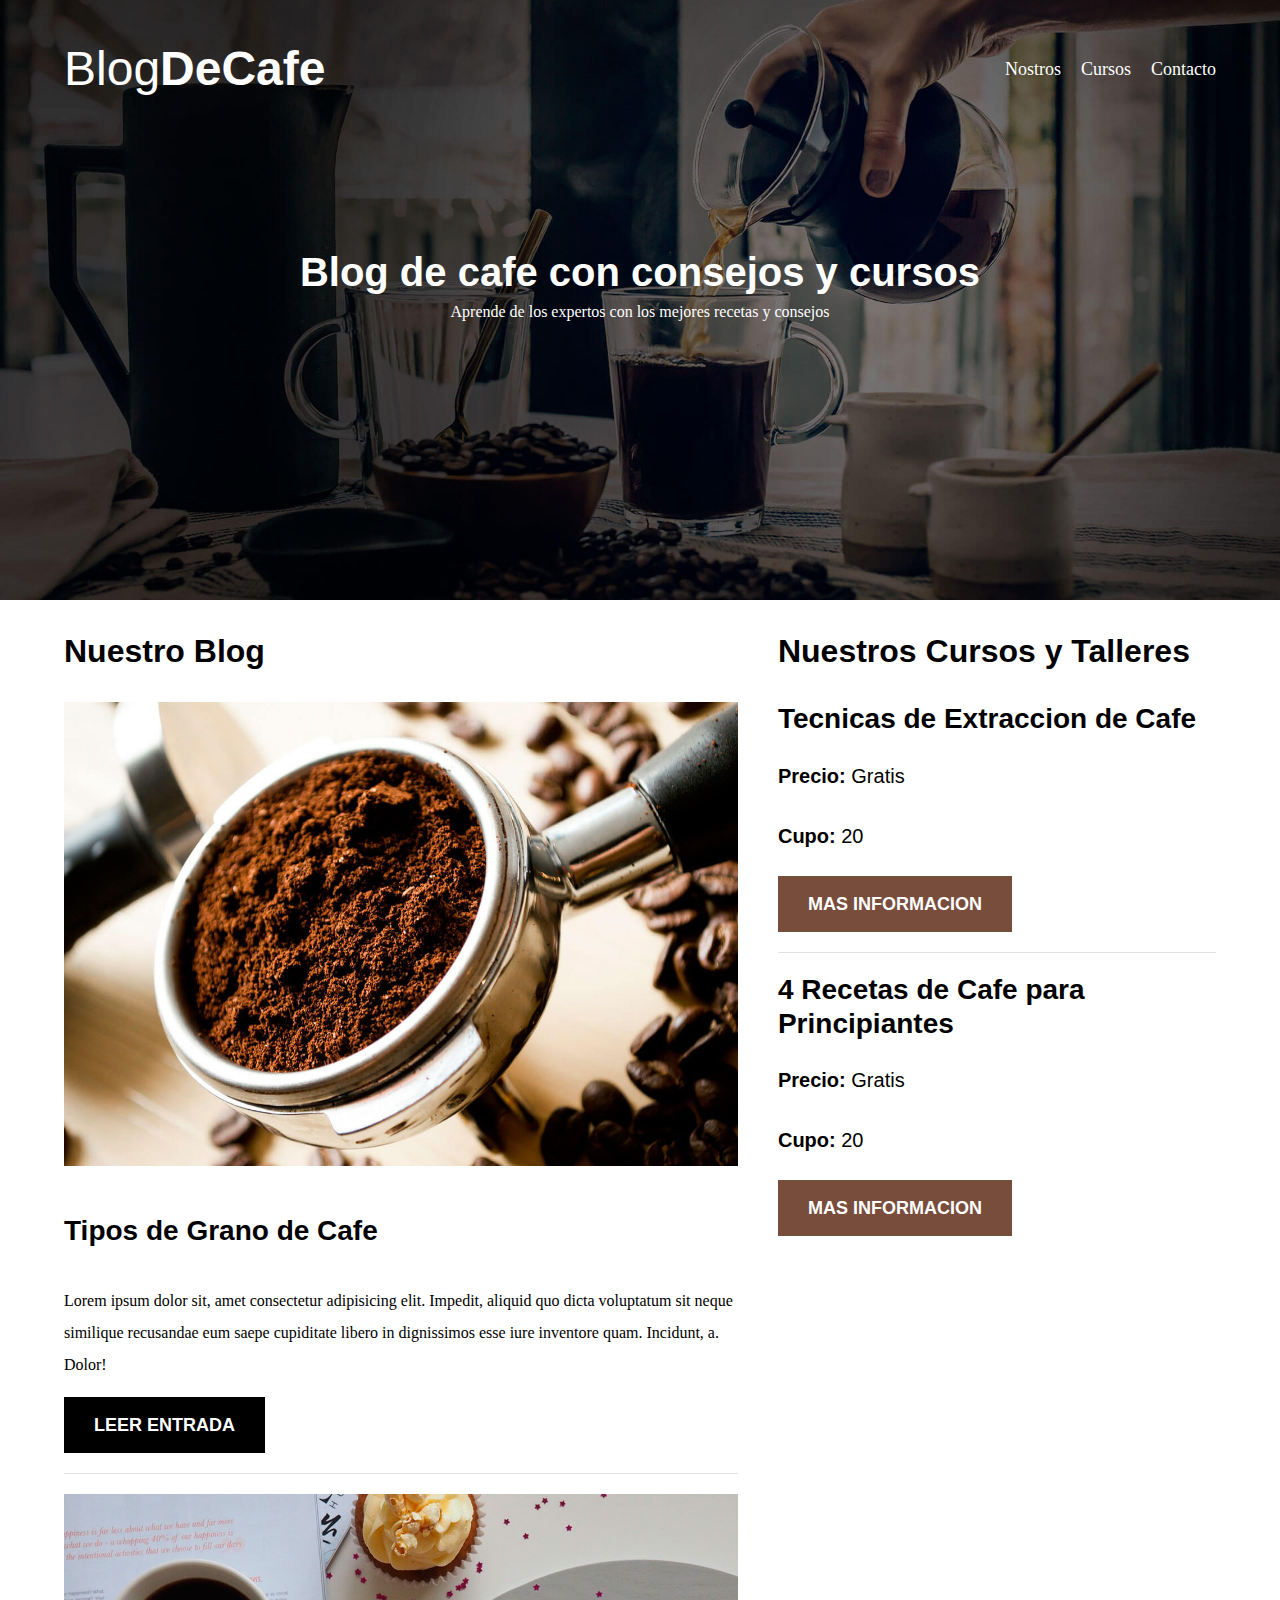
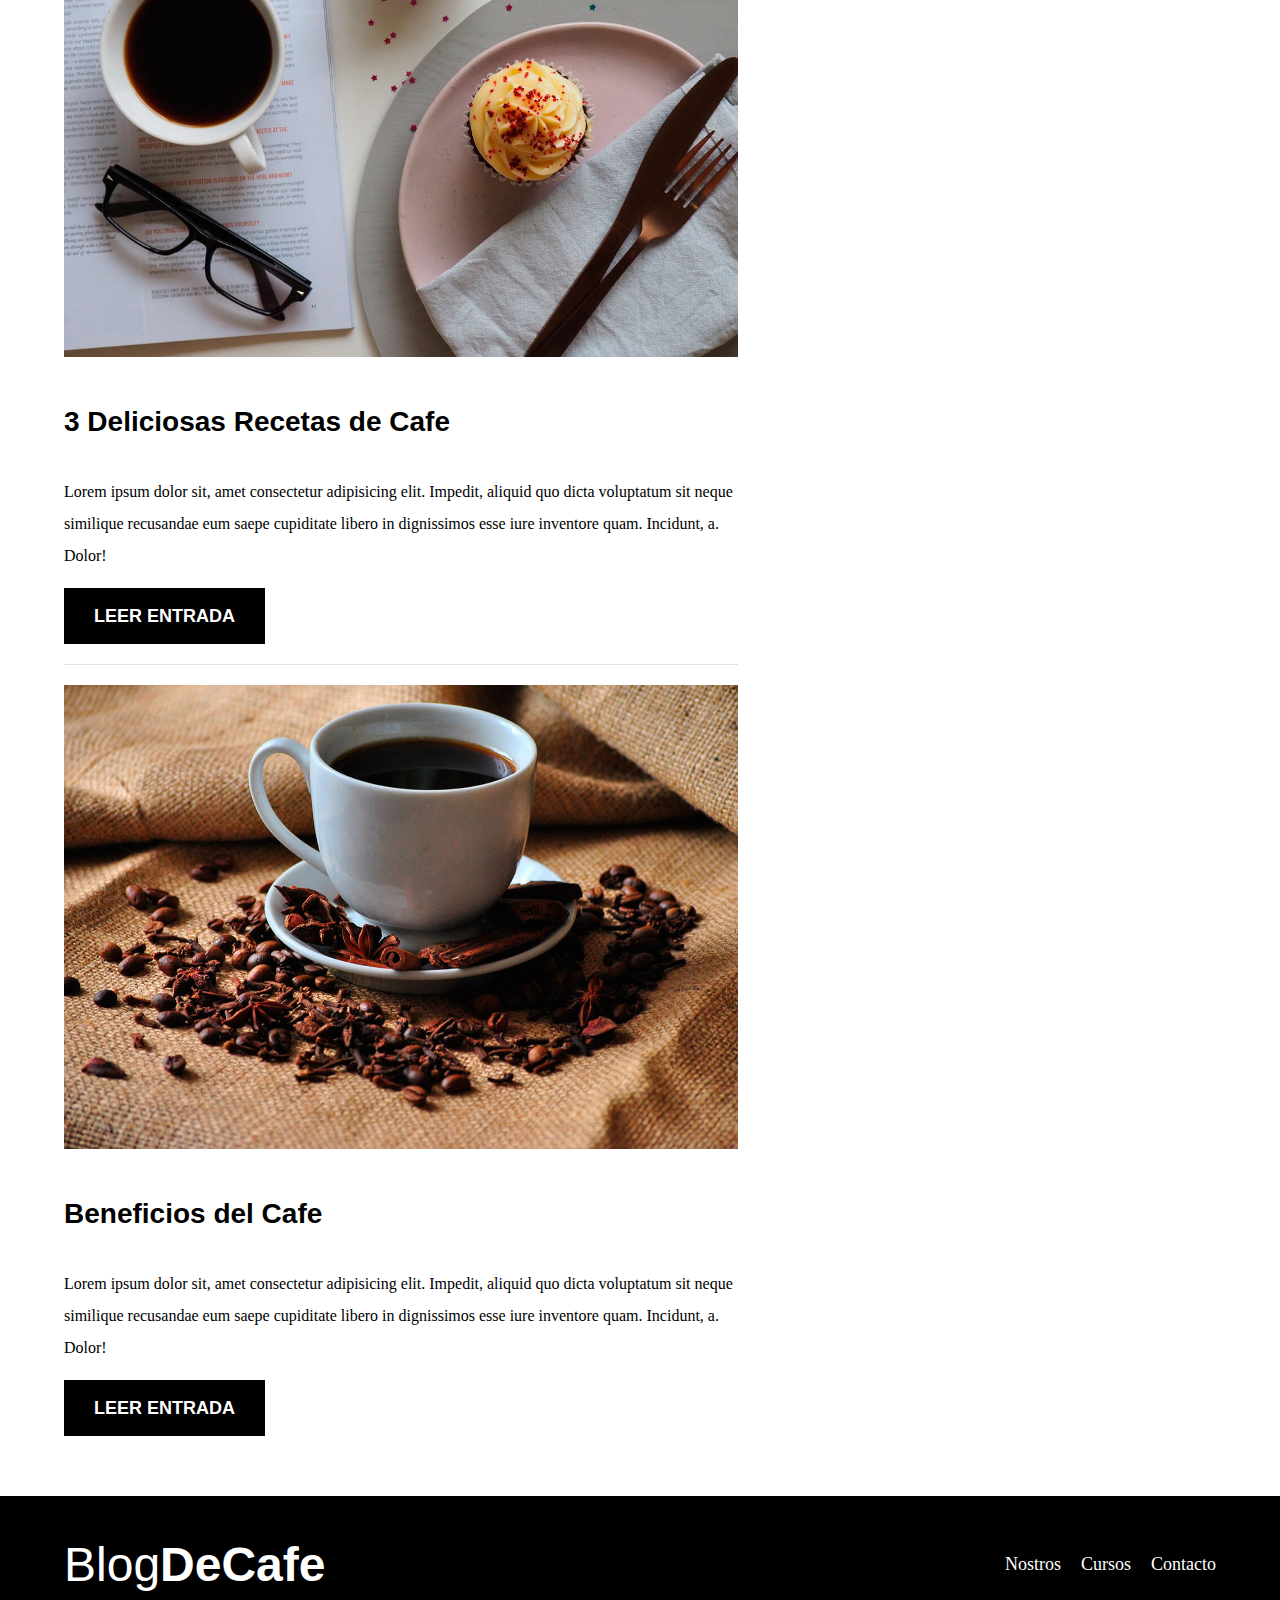
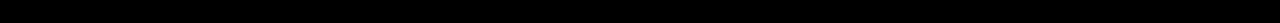
<file: blogdecafe_inicio/index.html>
<!DOCTYPE html>
<html lang="es">

<head>
    <meta charset="UTF-8">
    <meta http-equiv="X-UA-Compatible" content="IE=edge">
    <meta name="viewport" content="width=device-width, initial-scale=1.0">
    <link rel="stylesheet" href="css/normalize.css">
    <link
        href="https://fonts.googleapis.com/css2?family=Krub:ital,wght@1,300&family=Open+Sans&family=Staatliches&display=swap"
        rel="stylesheet">
    <link rel="stylesheet" href="css/styles.css">
    <title>Document</title>
</head>

<body>

    <header class="header">

        <div class="contenedor">
            <div class="barra">
                <a class="logo" href="index.html">
                    <h1 class="logo__nombre no-margin centrar-texto">Blog<span class="logo__blog">DeCafe</span></h1>
                </a>

                <nav class="navegacion">
                    <a href="nosotros.html" class="navegacion__enlace">Nostros</a>
                    <a href="cursos.html" class="navegacion__enlace">Cursos</a>
                    <a href="contacto.html" class="navegacion__enlace">Contacto</a>
                </nav>

            </div>
        </div>

        <div class="header__texto">
            <h2 class="no-margin">Blog de cafe con consejos y cursos</h2>
            <p class="no-margin">Aprende de los expertos con los mejores recetas y consejos</p>
        </div>
    </header>

    <div class="contenedor contenido-principal">
        <main class="blog">
            <h3>Nuestro Blog</h3>

            <article class="entrada">

                <div class="entrada__imagen">

                    <img src="img/blog1.jpg" alt="imagen blog">

                </div>
                <div class="entrada__contenido">
                    <h4 class="no margin">Tipos de Grano de Cafe</h4>
                    <p>Lorem ipsum dolor sit, amet consectetur adipisicing elit. Impedit, aliquid quo dicta voluptatum
                        sit
                        neque similique recusandae eum saepe cupiditate libero in dignissimos esse iure inventore quam.
                        Incidunt, a. Dolor!</p>
                    <a href="entrada.html" class="boton boton--primario">Leer Entrada</a>
                </div>
            </article>

            <article class="entrada">

                <div class="entrada__imagen">

                    <img src="img/blog2.jpg" alt="imagen blog">

                </div>
                <div class="entrada__contenido">
                    <h4 class="no margin">3 Deliciosas Recetas de Cafe</h4>
                    <p>Lorem ipsum dolor sit, amet consectetur adipisicing elit. Impedit, aliquid quo dicta voluptatum
                        sit
                        neque similique recusandae eum saepe cupiditate libero in dignissimos esse iure inventore quam.
                        Incidunt, a. Dolor!</p>
                    <a href="entrada.html" class="boton boton--primario">Leer Entrada</a>
                </div>
            </article>

            <article class="entrada">

                <div class="entrada__imagen">

                    <img src="img/blog3.jpg" alt="imagen blog">

                </div>
                <div class="entrada__contenido">
                    <h4 class="no margin">Beneficios del Cafe</h4>
                    <p>Lorem ipsum dolor sit, amet consectetur adipisicing elit. Impedit, aliquid quo dicta voluptatum
                        sit
                        neque similique recusandae eum saepe cupiditate libero in dignissimos esse iure inventore quam.
                        Incidunt, a. Dolor!</p>
                    <a href="entrada.html" class="boton boton--primario">Leer Entrada</a>
                </div>
            </article>

        </main>

        <aside class="sidebar">

            <h3>Nuestros Cursos y Talleres</h3>

            <ul class="curso7 no-padding">
                <li class="widget-curso">
                    <h4 class="no-margin">Tecnicas de Extraccion de Cafe</h4>
                    <p class="widget-curso__label">Precio:
                        <span class="widget-curso__info">Gratis</span>
                    </p>

                    <p class="widget-curso__label">Cupo:
                        <span class="widget-curso__info">20</span>
                    </p>
                    <a href="entrada.html" class="boton boton--secundario">Mas Informacion</a>

                </li>

                <li class="widget-curso">
                    <h4 class="no-margin">4 Recetas de Cafe para Principiantes</h4>
                    <p class="widget-curso__label">Precio:
                        <span class="widget-curso__info">Gratis</span>
                    </p>

                    <p class="widget-curso__label">Cupo:
                        <span class="widget-curso__info">20</span>
                    </p>
                    <a href="entrada.html" class="boton boton--secundario">Mas Informacion</a>

                </li>
            </ul>

        </aside>

    </div>

    <footer class="footer">
        <div class="contenedor">
            <div class="barra">
                <a class="logo" href="index.html">
                    <h1 class="logo__nombre no-margin centrar-texto">Blog<span class="logo__blog">DeCafe</span></h1>
                </a>

                <nav class="navegacion">
                    <a href="nosotros.html" class="navegacion__enlace">Nostros</a>
                    <a href="cursos.html" class="navegacion__enlace">Cursos</a>
                    <a href="contacto.html" class="navegacion__enlace">Contacto</a>
                </nav>

            </div>

        </div>
    </footer>

</body>

</html>
</file>
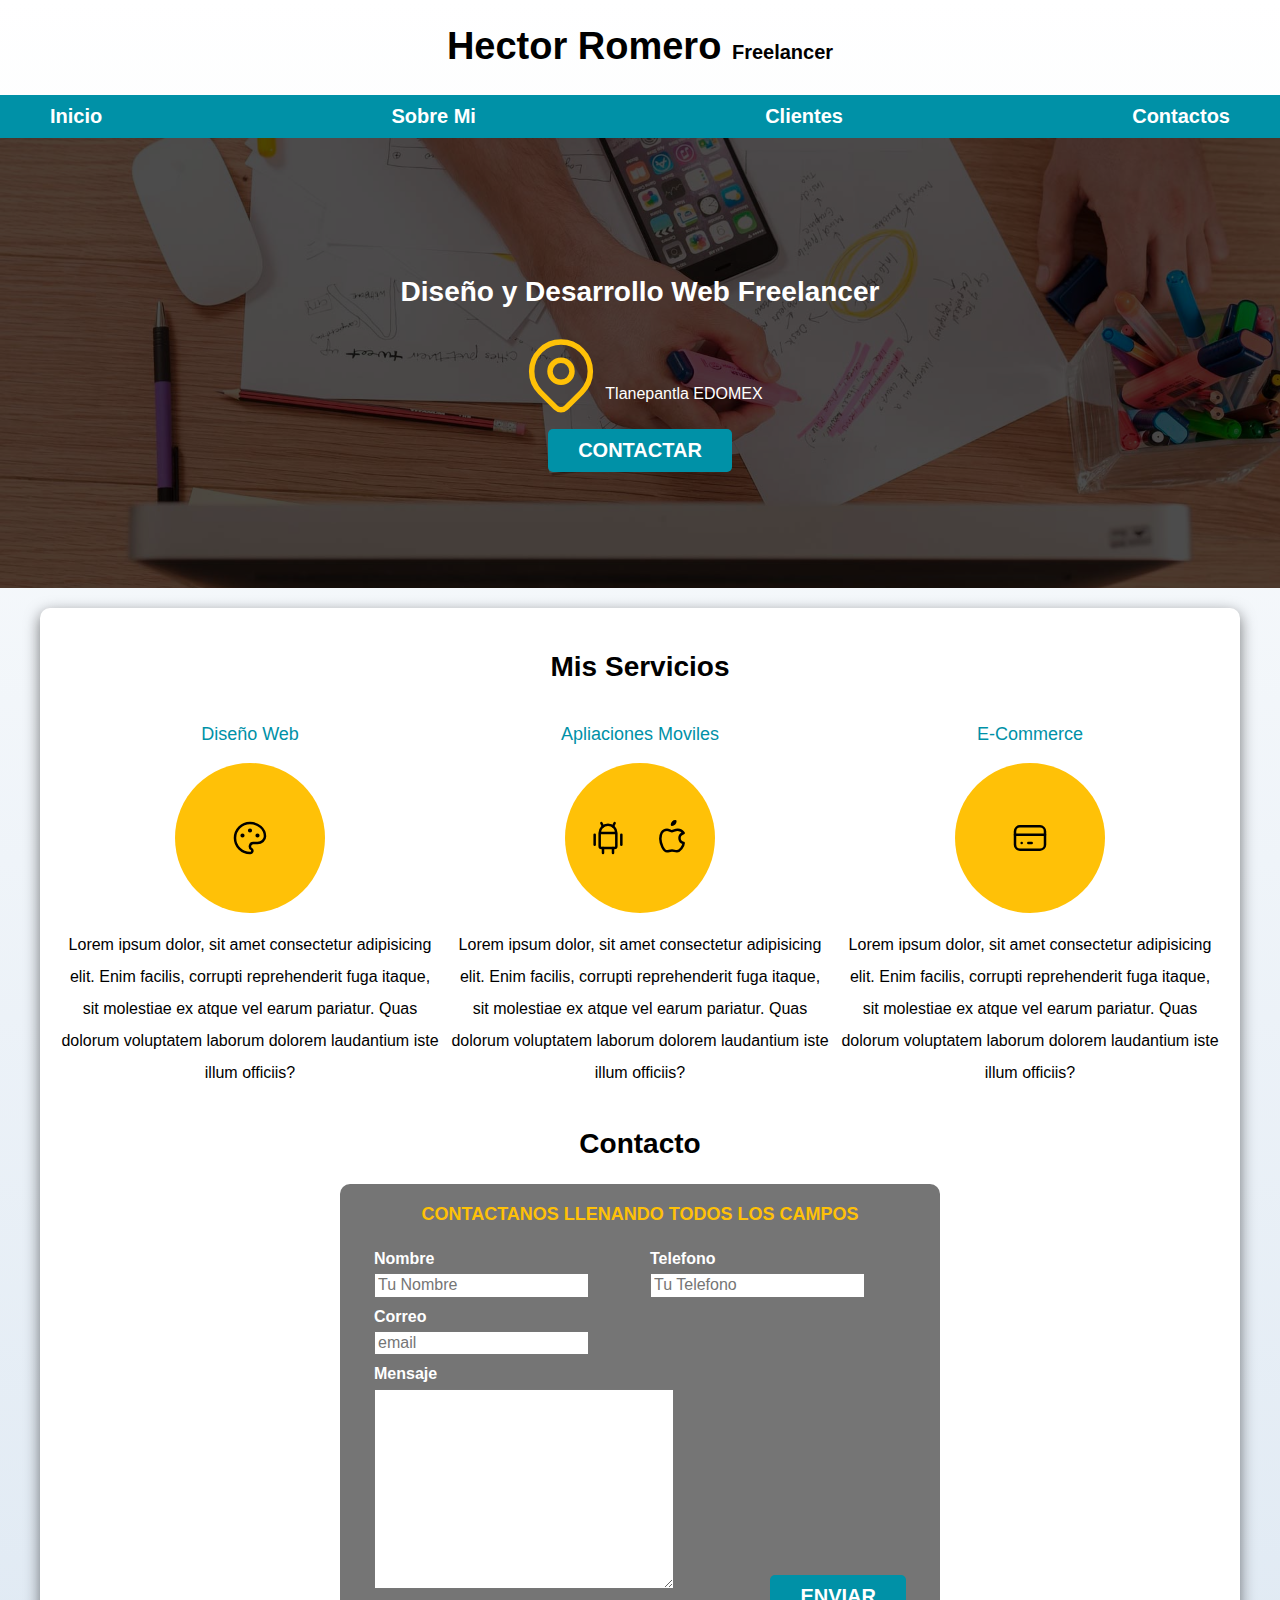
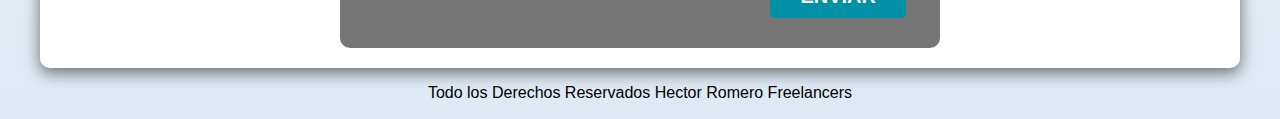
<file: freelancer_inicio/index.html>
<!DOCTYPE html>
<html lang="es">

<head>
    <meta charset="UTF-8">
    <meta http-equiv="X-UA-Compatible" content="IE=edge">
    <meta name="viewport" content="width=device-width, initial-scale=1.0">
    <link rel="preconnect" href="https://fonts.googleapis.com">
    <link rel="stylesheet" href="css/Normalize.css">
    <link rel="preload" href="css/Normalize.css" as="style">
    <link rel="preload" href="css/styles.css" as="style">
    <link rel="stylesheet" href="css/styles.css">
    <title>Document</title>
</head>

<body>
    <header>
        <h1 class="titulo">Hector Romero <span> Freelancer </span> </h1>
    </header>
    <div class="nav-bg">
        <nav class="navegacion-principal contenedor">
            <a href="#"> Inicio</a>
            <a href="#">Sobre Mi</a>
            <a href="#">Clientes</a>
            <a href="#">Contactos</a>
        </nav>
    </div>


    <section class="hero">
        <div class="contenido-hero">

            <h2 class=""> Diseño y Desarrollo Web <span> Freelancer </span> </h2>
            <div class="ubicacion">
                <svg xmlns="http://www.w3.org/2000/svg" class="icon icon-tabler icon-tabler-map-pin" width="88"
                    height="88" viewBox="0 0 24 24" stroke-width="1.5" stroke="#ffc107" fill="none"
                    stroke-linecap="round" stroke-linejoin="round">
                    <path stroke="none" d="M0 0h24v24H0z" fill="none" />
                    <circle cx="12" cy="11" r="3" />
                    <path d="M17.657 16.657l-4.243 4.243a2 2 0 0 1 -2.827 0l-4.244 -4.243a8 8 0 1 1 11.314 0z" />
                </svg>

                <p>Tlanepantla EDOMEX</p>
            </div>

            <a class="boton" href="#">Contactar</a>
        </div>

    </section>

    <main class="contenedor sombra">
        <h2>Mis Servicios</h2>

        <div class="servicios">
            <section class="servicio">
                <h3>Diseño Web</h3>

                <div class="iconos">
                    <svg xmlns="http://www.w3.org/2000/svg" class="icon icon-tabler icon-tabler-palette" width="40"
                        height="40" viewBox="0 0 24 24" stroke-width="1.5" stroke="#000000" fill="none"
                        stroke-linecap="round" stroke-linejoin="round">
                        <path stroke="none" d="M0 0h24v24H0z" fill="none" />
                        <path
                            d="M12 21a9 9 0 1 1 0 -18a9 8 0 0 1 9 8a4.5 4 0 0 1 -4.5 4h-2.5a2 2 0 0 0 -1 3.75a1.3 1.3 0 0 1 -1 2.25" />
                        <circle cx="7.5" cy="10.5" r=".5" fill="currentColor" />
                        <circle cx="12" cy="7.5" r=".5" fill="currentColor" />
                        <circle cx="16.5" cy="10.5" r=".5" fill="currentColor" />
                    </svg>
                </div>

                <p>Lorem ipsum dolor, sit amet consectetur adipisicing elit. Enim facilis, corrupti reprehenderit fuga
                    itaque, sit molestiae ex atque vel earum pariatur. Quas dolorum voluptatem laborum dolorem
                    laudantium
                    iste illum officiis?</p>
            </section>

            <section class="servicio">
                <h3>Apliaciones Moviles</h3>

                <div class="iconos">
                    <svg xmlns="http://www.w3.org/2000/svg" class="icon icon-tabler icon-tabler-brand-android"
                        width="40" height="40" viewBox="0 0 24 24" stroke-width="1.5" stroke="#000000" fill="none"
                        stroke-linecap="round" stroke-linejoin="round">
                        <path stroke="none" d="M0 0h24v24H0z" fill="none" />
                        <line x1="4" y1="10" x2="4" y2="16" />
                        <line x1="20" y1="10" x2="20" y2="16" />
                        <path d="M7 9h10v8a1 1 0 0 1 -1 1h-8a1 1 0 0 1 -1 -1v-8a5 5 0 0 1 10 0" />
                        <line x1="8" y1="3" x2="9" y2="5" />
                        <line x1="16" y1="3" x2="15" y2="5" />
                        <line x1="9" y1="18" x2="9" y2="21" />
                        <line x1="15" y1="18" x2="15" y2="21" />
                    </svg>
                    <svg xmlns="http://www.w3.org/2000/svg" class="icon icon-tabler icon-tabler-brand-apple" width="40"
                        height="40" viewBox="0 0 24 24" stroke-width="1.5" stroke="#000000" fill="none"
                        stroke-linecap="round" stroke-linejoin="round">
                        <path stroke="none" d="M0 0h24v24H0z" fill="none" />
                        <path
                            d="M9 7c-3 0 -4 3 -4 5.5c0 3 2 7.5 4 7.5c1.088 -.046 1.679 -.5 3 -.5c1.312 0 1.5 .5 3 .5s4 -3 4 -5c-.028 -.01 -2.472 -.403 -2.5 -3c-.019 -2.17 2.416 -2.954 2.5 -3c-1.023 -1.492 -2.951 -1.963 -3.5 -2c-1.433 -.111 -2.83 1 -3.5 1c-.68 0 -1.9 -1 -3 -1z" />
                        <path d="M12 4a2 2 0 0 0 2 -2a2 2 0 0 0 -2 2" />
                    </svg>
                </div>


                <p>Lorem ipsum dolor, sit amet consectetur adipisicing elit. Enim facilis, corrupti reprehenderit fuga
                    itaque, sit molestiae ex atque vel earum pariatur. Quas dolorum voluptatem laborum dolorem
                    laudantium
                    iste illum officiis?</p>
            </section>

            <section class="servicio">
                <h3>E-Commerce</h3>

                <div class="iconos">
                    <svg xmlns="http://www.w3.org/2000/svg" class="icon icon-tabler icon-tabler-credit-card" width="40"
                        height="40" viewBox="0 0 24 24" stroke-width="1.5" stroke="#000000" fill="none"
                        stroke-linecap="round" stroke-linejoin="round">
                        <path stroke="none" d="M0 0h24v24H0z" fill="none" />
                        <rect x="3" y="5" width="18" height="14" rx="3" />
                        <line x1="3" y1="10" x2="21" y2="10" />
                        <line x1="7" y1="15" x2="7.01" y2="15" />
                        <line x1="11" y1="15" x2="13" y2="15" />
                    </svg>
                </div>



                <p>Lorem ipsum dolor, sit amet consectetur adipisicing elit. Enim facilis, corrupti reprehenderit fuga
                    itaque, sit molestiae ex atque vel earum pariatur. Quas dolorum voluptatem laborum dolorem
                    laudantium
                    iste illum officiis?</p>
            </section>
        </div>

        <section>
            <h2>Contacto</h2>

            <form class="formulario" action="">
                <fieldset>
                    <legend>Contactanos llenando todos los campos </legend>

                    <div class="contenedor-campos">

                        <div class="campo">
                            <label for="">Nombre</label>
                            <input class="input-tect" type="text" placeholder="Tu Nombre">
                        </div>

                        <div class="campo">
                            <label for="">Telefono</label>
                            <input class="input-tect" type="tel" placeholder="Tu Telefono">

                        </div>

                        <div class="campo">
                            <label for="">Correo</label>
                            <input class="input-tect" type="email" placeholder="email">
                        </div>

                        <div class="campo">
                            <label for="">Mensaje</label>
                            <textarea class="input-tect" name="" id="" cols="30" rows="10"></textarea>
                        </div>
                    </div>


                    <div class="alinear-derecha flex">
                        <input class="boton w-100" type="submit" value="Enviar">
                    </div>

                </fieldset>
            </form>
        </section>

    </main>

    <footer class="footer">
        <p>Todo los Derechos Reservados Hector Romero Freelancers</p>
    </footer>

</body>

</html>
</file>
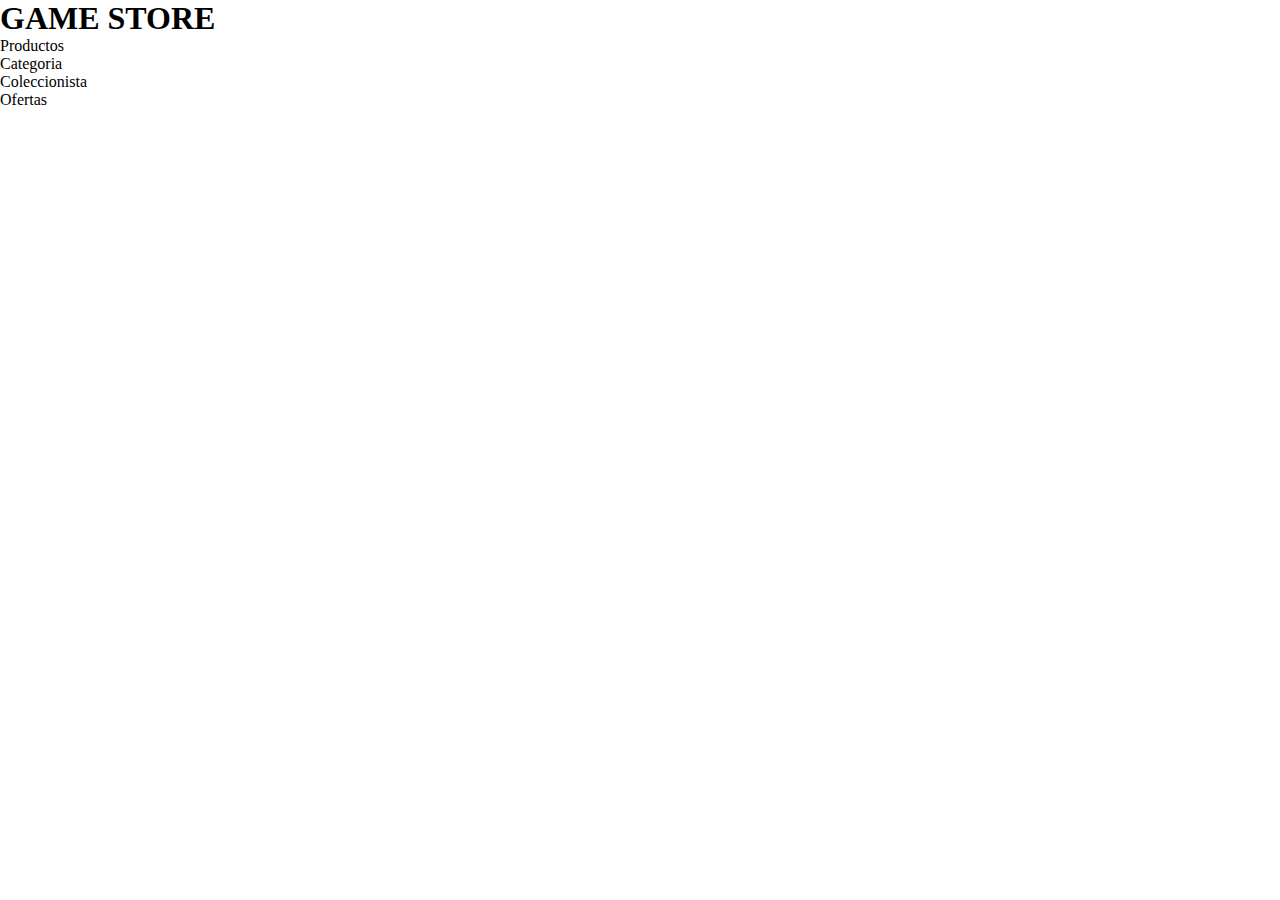
<file: pages/index.html>
<!DOCTYPE html>
<html lang="es">
<head>
    <meta charset="UTF-8">
    <meta http-equiv="X-UA-Compatible" content="IE=edge">
    <meta name="viewport" content="width=device-width, initial-scale=1.0">
    <link rel="stylesheet" href="../css/styles.css">
    <title>SEGUNDA ENTREGA</title>
</head>
<body>
<header class="header_title">
    <h1 class="inicio">GAME STORE</h1>
    <nav class="nav2">
        <ul>
            <li>Productos</li>
            <li>Categoria</li>
            <li>Coleccionista</li>
            <li>Ofertas</li>
        </ul>
    </nav>

</header>

</body>
</html>
</file>
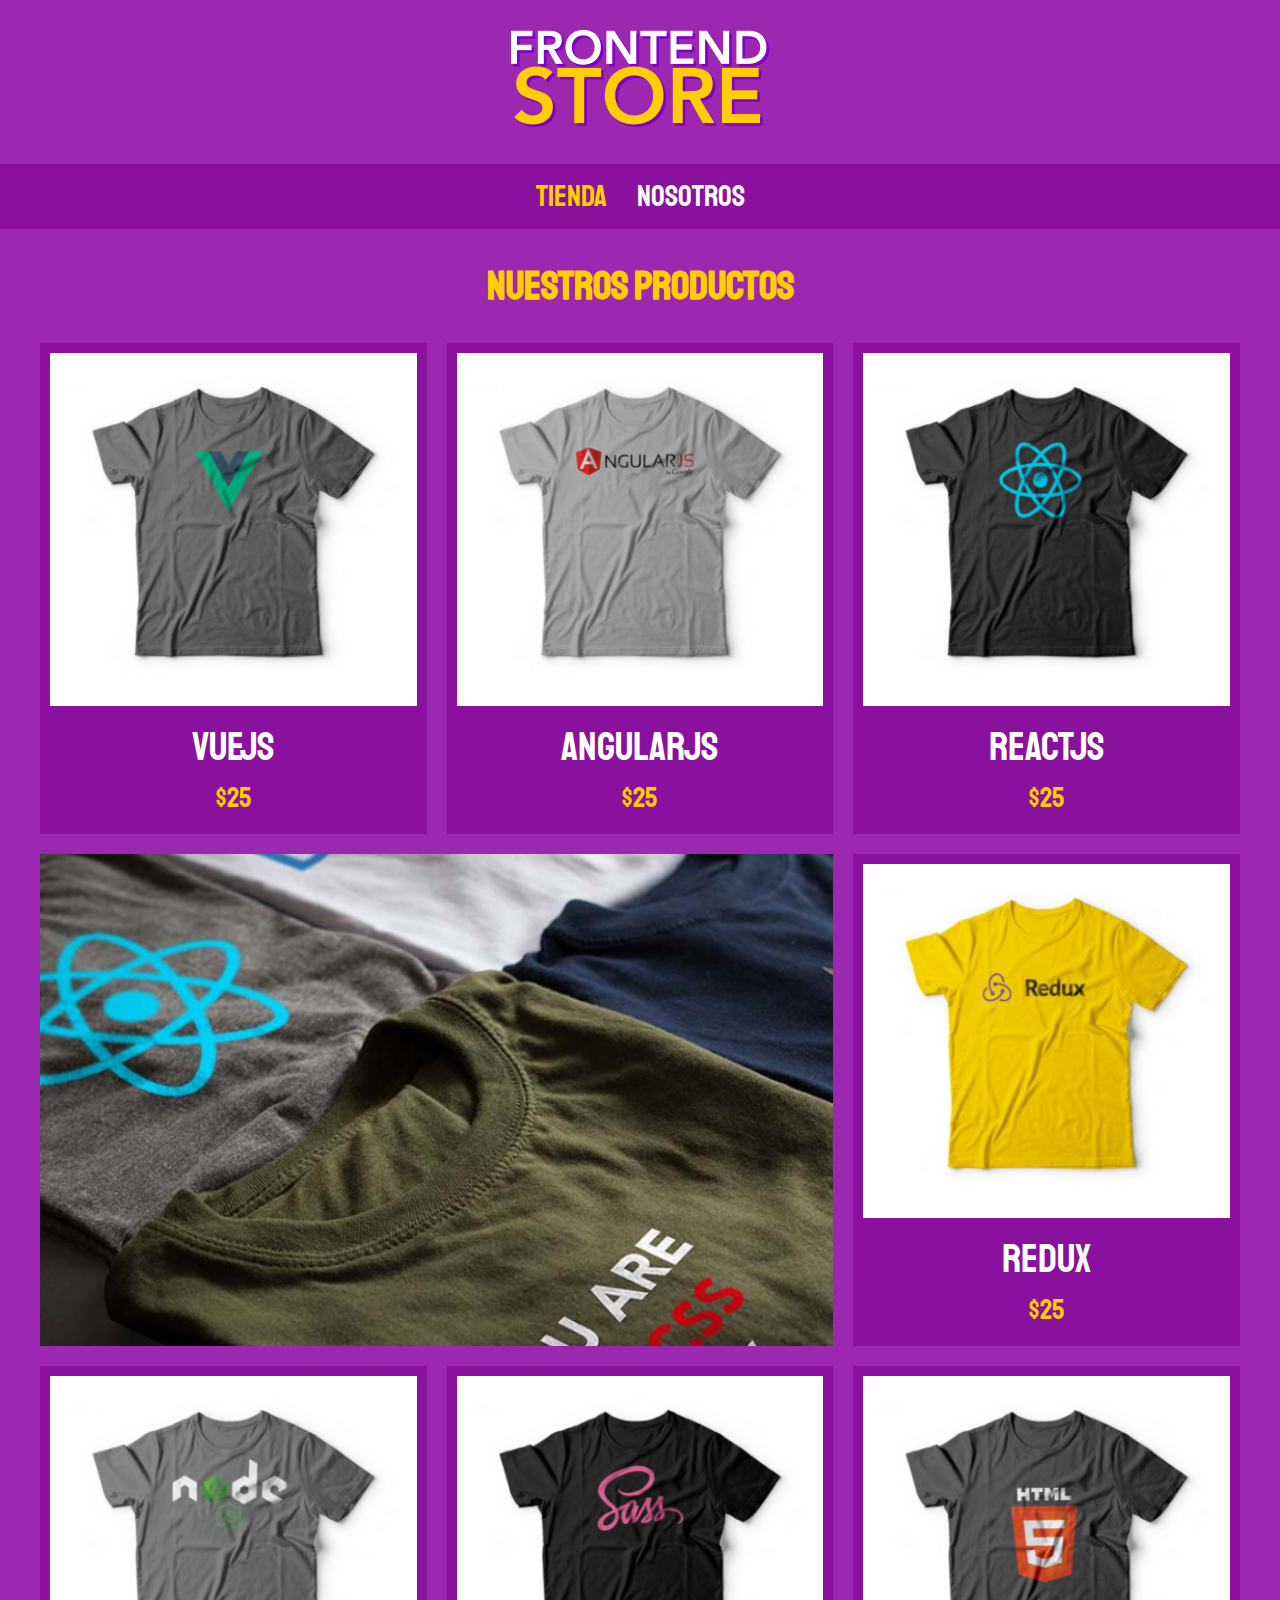
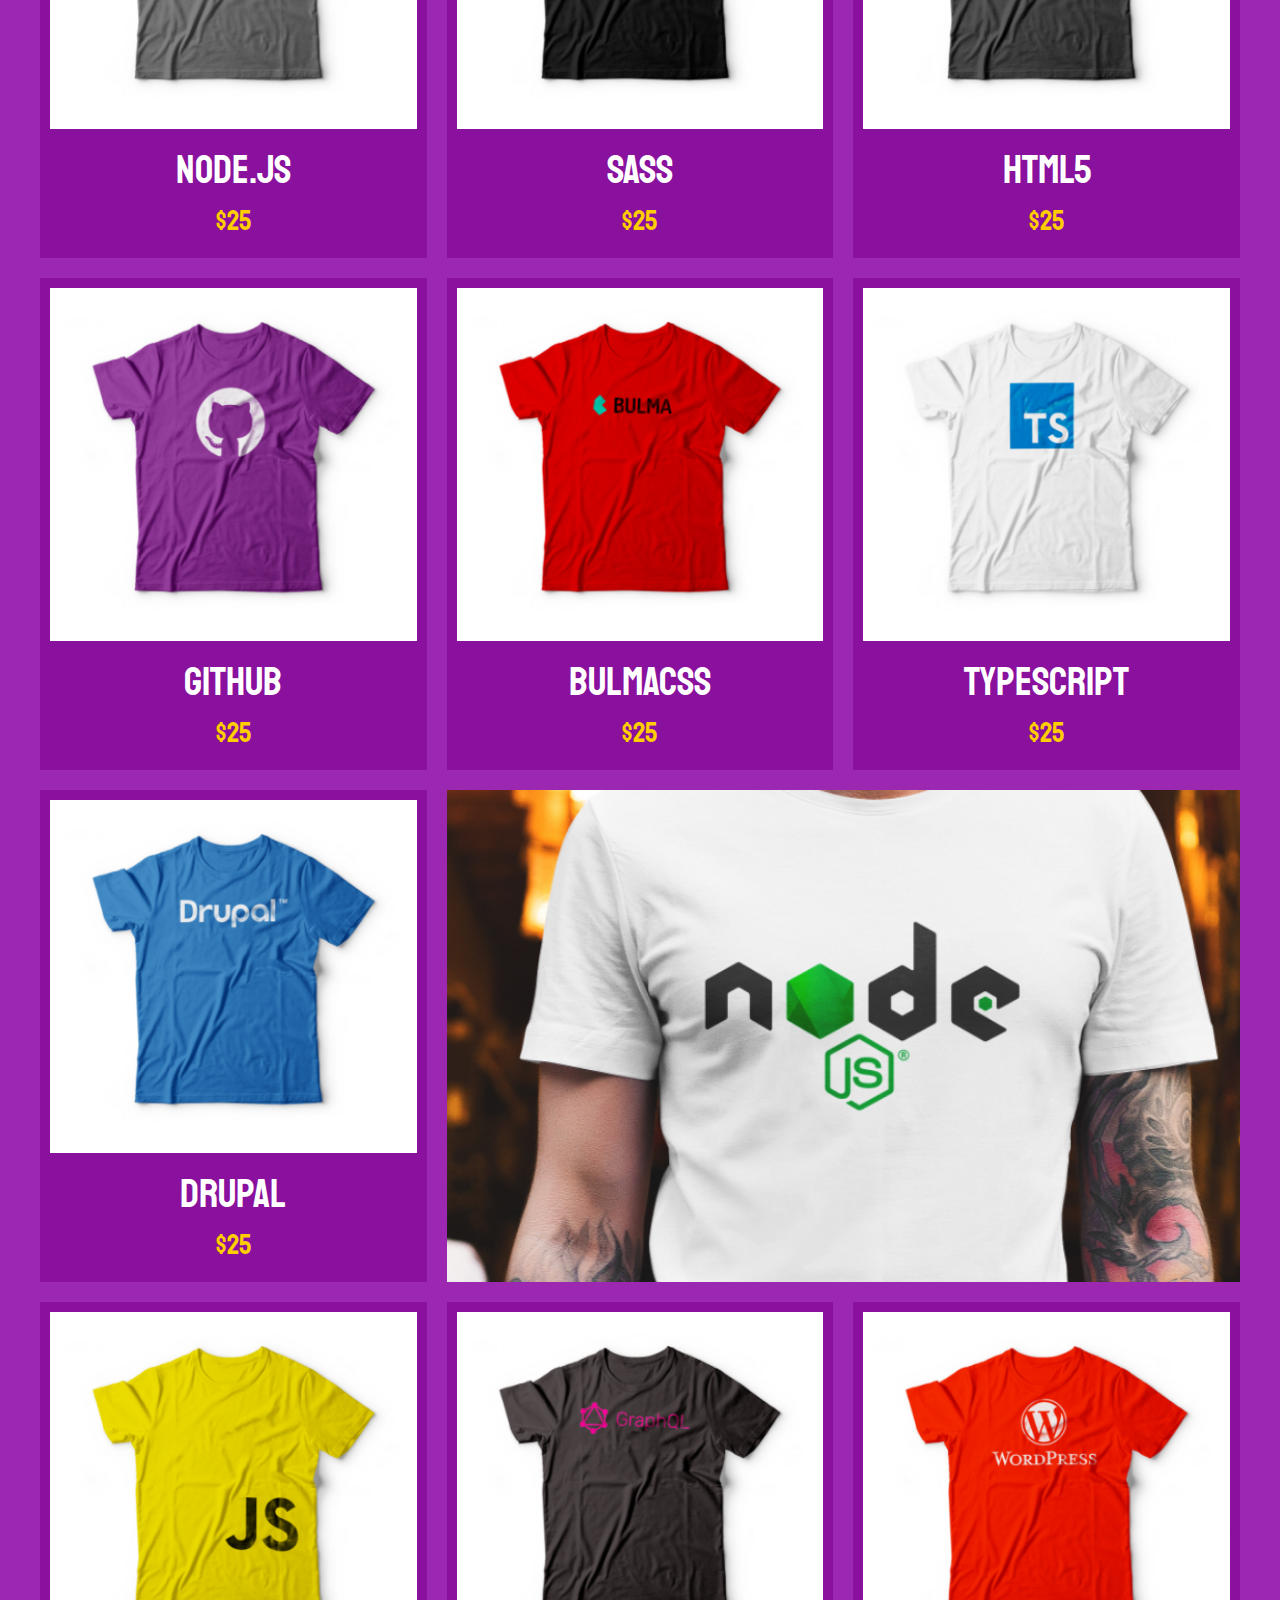
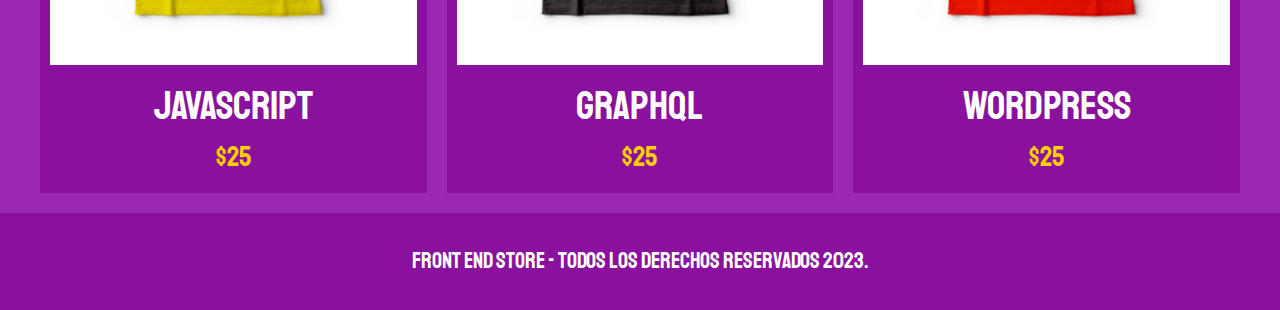
<file: FrontEndStore_inicio/HTML/index.html>
<!DOCTYPE html>
<html lang="en">

<head>
    <meta charset="UTF-8">
    <meta http-equiv="X-UA-Compatible" content="IE=edge">
    <meta name="viewport" content="width=device-width, initial-scale=1.0">
    <link rel="stylesheet" href="../css/normalize.css">
    <link href="https://fonts.googleapis.com/css2?family=Krub:ital,wght@1,300&family=Staatliches&display=swap"
        rel="stylesheet">
    <link rel="stylesheet" href="../css/styles.css">
    <title>FrontEnd Store</title>
</head>

<body>

    <header class="header">
        <a href="index.html">
            <img class="header__logo" src="../img/logo.png" alt="Logotipo">
        </a>

    </header>

    <nav class="navegacion">
        <a class="navegacion__enlace navegacion__enlace--activo" href="index.html">Tienda</a>
        <a class="navegacion__enlace" href="Nosotros.html">Nosotros</a>
    </nav>

    <main class="contenedor">
        <h1>Nuestros Productos</h1>

        <div class="grid">
            <div class="producto">
                <a href="./productos.html">
                    <img class="producto__imagen" src="../img/1.jpg" alt="imagen camisa">
                    <div class="producto__informacion">
                        <p class="producto__nombre">VueJS</p>
                        <p class="producto__precio">$25</p>
                    </div>
                </a>
            </div> <!--productos-->

            <div class="producto">
                <a href="./productos.html">
                    <img class="producto__imagen" src="../img/2.jpg" alt="imagen camisa">
                    <div class="producto__informacion">
                        <p class="producto__nombre">AngularJS</p>
                        <p class="producto__precio">$25</p>
                    </div>
                </a>
            </div> <!--productos-->

            <div class="producto">
                <a href="./productos.html">
                    <img class="producto__imagen" src="../img/3.jpg" alt="imagen camisa">
                    <div class="producto__informacion">
                        <p class="producto__nombre">ReactJS</p>
                        <p class="producto__precio">$25</p>
                    </div>
                </a>
            </div> <!--productos-->

            <div class="producto">
                <a href="./productos.html">
                    <img class="producto__imagen" src="../img/4.jpg" alt="imagen camisa">
                    <div class="producto__informacion">
                        <p class="producto__nombre">Redux</p>
                        <p class="producto__precio">$25</p>
                    </div>
                </a>
            </div> <!--productos-->

            <div class="producto">
                <a href="./productos.html">
                    <img class="producto__imagen" src="../img/5.jpg" alt="imagen camisa">
                    <div class="producto__informacion">
                        <p class="producto__nombre">Node.js</p>
                        <p class="producto__precio">$25</p>
                    </div>
                </a>
            </div> <!--productos-->

            <div class="producto">
                <a href="./productos.html">
                    <img class="producto__imagen" src="../img/6.jpg" alt="imagen camisa">
                    <div class="producto__informacion">
                        <p class="producto__nombre">SASS</p>
                        <p class="producto__precio">$25</p>
                    </div>
                </a>
            </div> <!--productos-->

            <div class="producto">
                <a href="./productos.html">
                    <img class="producto__imagen" src="../img/7.jpg" alt="imagen camisa">
                    <div class="producto__informacion">
                        <p class="producto__nombre">HtML5</p>
                        <p class="producto__precio">$25</p>
                    </div>
                </a>
            </div> <!--productos-->

            <div class="producto">
                <a href="./productos.html">
                    <img class="producto__imagen" src="../img/8.jpg" alt="imagen camisa">
                    <div class="producto__informacion">
                        <p class="producto__nombre">GitHub</p>
                        <p class="producto__precio">$25</p>
                    </div>
                </a>
            </div> <!--productos-->

            <div class="producto">
                <a href="./productos.html">
                    <img class="producto__imagen" src="../img/9.jpg" alt="imagen camisa">
                    <div class="producto__informacion">
                        <p class="producto__nombre">BulmaCSS</p>
                        <p class="producto__precio">$25</p>
                    </div>
                </a>
            </div> <!--productos-->

            <div class="producto">
                <a href="./productos.html">
                    <img class="producto__imagen" src="../img/10.jpg" alt="imagen camisa">
                    <div class="producto__informacion">
                        <p class="producto__nombre">TypeScript</p>
                        <p class="producto__precio">$25</p>
                    </div>
                </a>
            </div> <!--productos-->

            <div class="producto">
                <a href="./productos.html">
                    <img class="producto__imagen" src="../img/11.jpg" alt="imagen camisa">
                    <div class="producto__informacion">
                        <p class="producto__nombre">Drupal</p>
                        <p class="producto__precio">$25</p>
                    </div>
                </a>
            </div> <!--productos-->

            <div class="producto">
                <a href="./productos.html">
                    <img class="producto__imagen" src="../img/12.jpg" alt="imagen camisa">
                    <div class="producto__informacion">
                        <p class="producto__nombre">javaScript</p>
                        <p class="producto__precio">$25</p>
                    </div>
                </a>
            </div> <!--productos-->

            <div class="producto">
                <a href="./productos.html">
                    <img class="producto__imagen" src="../img/13.jpg" alt="imagen camisa">
                    <div class="producto__informacion">
                        <p class="producto__nombre">GraphQL</p>
                        <p class="producto__precio">$25</p>
                    </div>
                </a>
            </div> <!--productos-->

            <div class="producto">
                <a href="./productos.html">
                    <img class="producto__imagen" src="../img/14.jpg" alt="imagen camisa">
                    <div class="producto__informacion">
                        <p class="producto__nombre">WordPress</p>
                        <p class="producto__precio">$25</p>
                    </div>
                </a>
            </div> <!--productos-->

            <div class="grafico grafico--camisas"></div>
            <div class="grafico grafico--node"></div>
        </div>

    </main>

    <footer class="footer">
        <p class="footer_texto">Front End Store - Todos los derechos reservados 2023.</p>
    </footer>

</body>

</html>
</file>
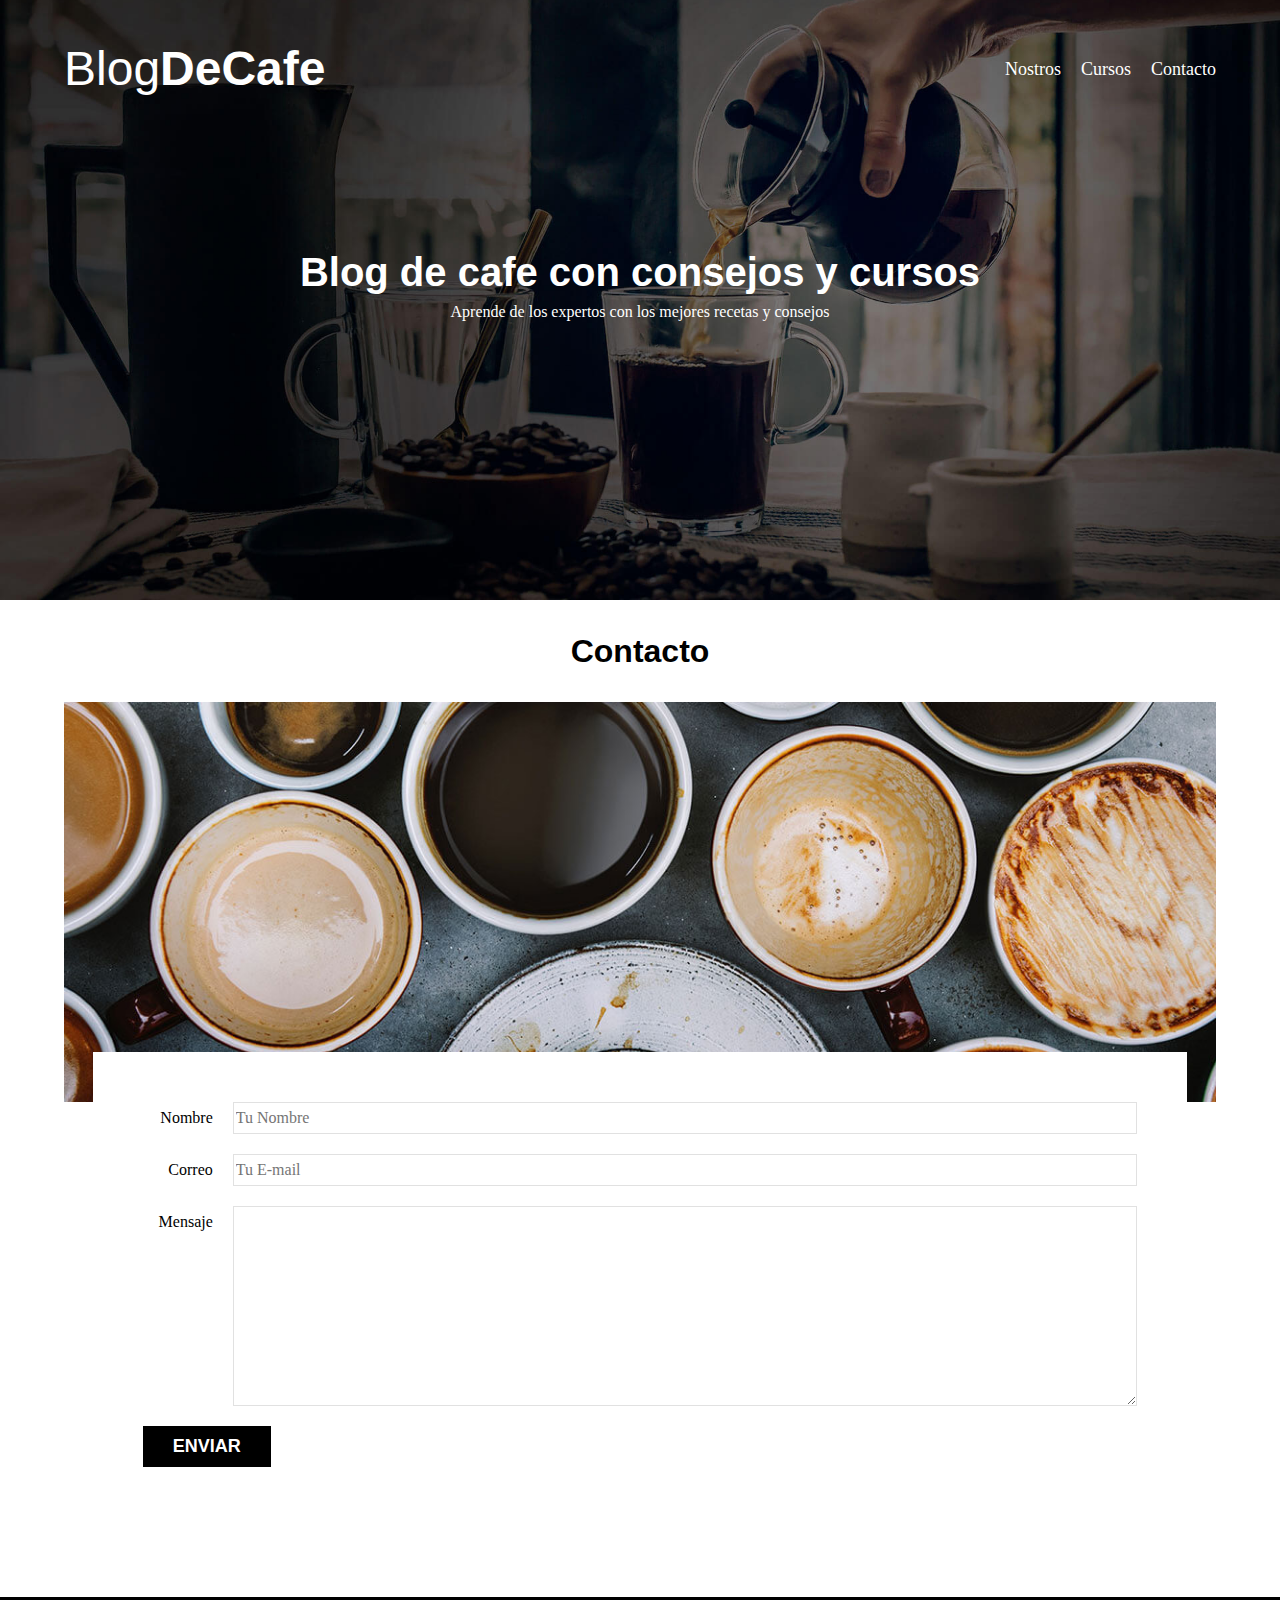
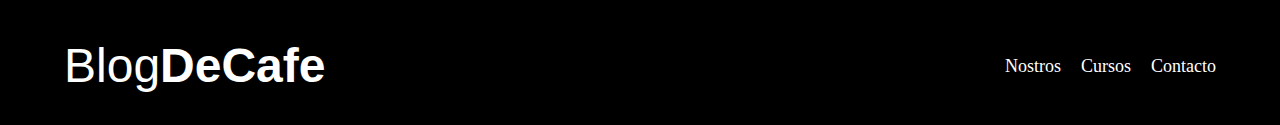
<file: blogdecafe_inicio/contacto.html>
<!DOCTYPE html>
<html lang="es">

<head>
    <meta charset="UTF-8">
    <meta http-equiv="X-UA-Compatible" content="IE=edge">
    <meta name="viewport" content="width=device-width, initial-scale=1.0">
    <link rel="stylesheet" href="css/normalize.css">
    <link
        href="https://fonts.googleapis.com/css2?family=Krub:ital,wght@1,300&family=Open+Sans&family=Staatliches&display=swap"
        rel="stylesheet">
    <link rel="stylesheet" href="css/styles.css">
    <title>Document</title>
</head>

<body>

    <header class="header">

        <div class="contenedor">
            <div class="barra">
                <a class="logo" href="index.html">
                    <h1 class="logo__nombre no-margin centrar-texto">Blog<span class="logo__blog">DeCafe</span></h1>
                </a>

                <nav class="navegacion">
                    <a href="nosotros.html" class="navegacion__enlace">Nostros</a>
                    <a href="cursos.html" class="navegacion__enlace">Cursos</a>
                    <a href="contacto.html" class="navegacion__enlace">Contacto</a>
                </nav>

            </div>
        </div>

        <div class="header__texto">
            <h2 class="no-margin">Blog de cafe con consejos y cursos</h2>
            <p class="no-margin">Aprende de los expertos con los mejores recetas y consejos</p>
        </div>
    </header>

    <main class="contenedor ">
        <h3 class="centrar-texto">Contacto</h3>

        <div class="contacto-bg"></div>


        <form class="formulario" action="">
            <div class="campo">
                <label class="campo-label" for="nombre">Nombre</label>
                <input class="campo-field" type="text" placeholder="Tu Nombre" id="nombre">
            </div>

            <div class="campo">
                <label class="campo-label" for="email">Correo</label>
                <input class="campo-field" type="text" placeholder="Tu E-mail" id="emal">
            </div>

            <div class="campo">
                <label class="campo-label" for="mendaje">Mensaje</label>
                <textarea class="campo-field campo-field-textarea" id="mensaje "></textarea>
            </div>

            <div class="campo">
                <input type="submit" value="Enviar" class="boton boton--primario">
            </div>
        </form>


    </main>

    <footer class="footer">
        <div class="contenedor">
            <div class="barra">
                <a class="logo" href="index.html">
                    <h1 class="logo__nombre no-margin centrar-texto">Blog<span class="logo__blog">DeCafe</span></h1>
                </a>

                <nav class="navegacion">
                    <a href="nosotros.html" class="navegacion__enlace">Nostros</a>
                    <a href="cursos.html" class="navegacion__enlace">Cursos</a>
                    <a href="contacto.html" class="navegacion__enlace">Contacto</a>
                </nav>

            </div>

        </div>
    </footer>

</body>

</html>
</file>
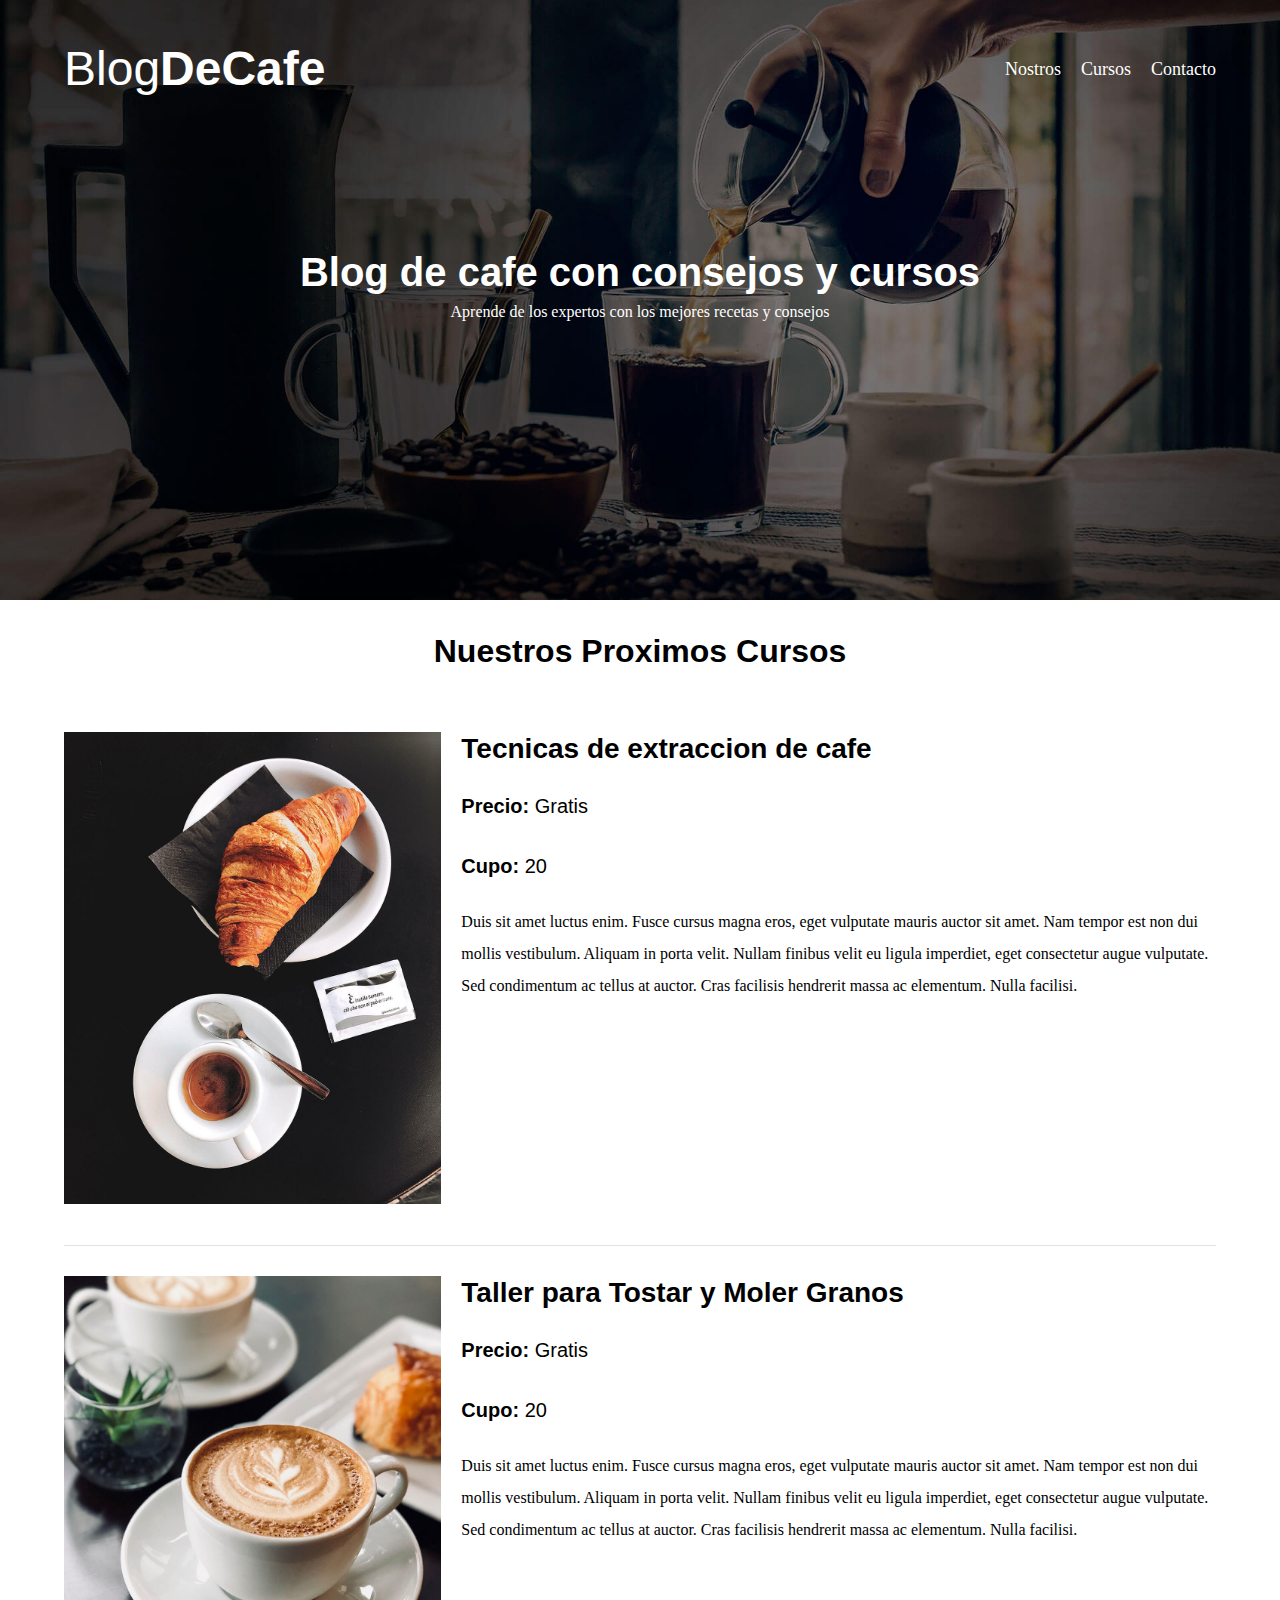
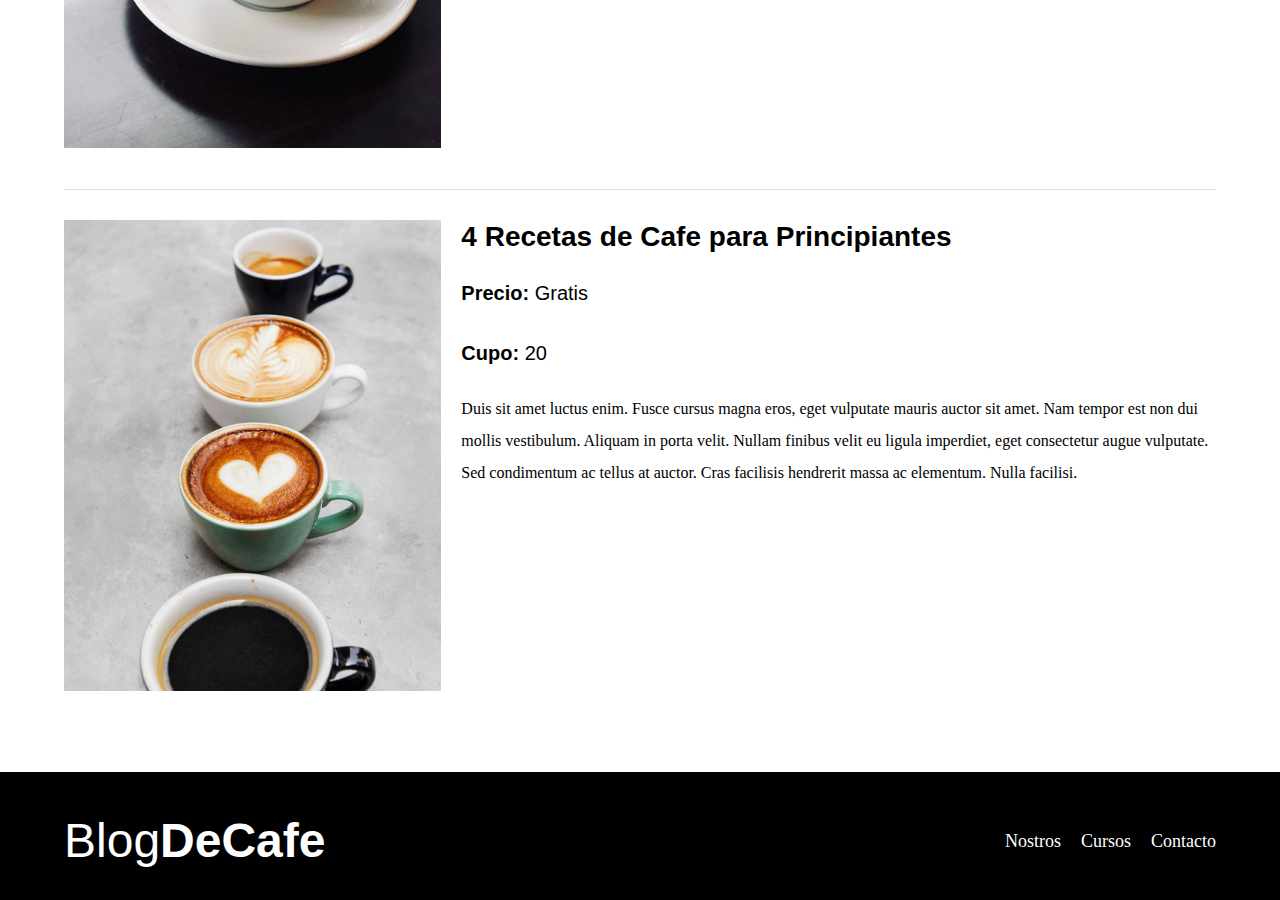
<file: blogdecafe_inicio/cursos.html>
<!DOCTYPE html>
<html lang="es">

<head>
    <meta charset="UTF-8">
    <meta http-equiv="X-UA-Compatible" content="IE=edge">
    <meta name="viewport" content="width=device-width, initial-scale=1.0">
    <link rel="stylesheet" href="css/normalize.css">
    <link
        href="https://fonts.googleapis.com/css2?family=Krub:ital,wght@1,300&family=Open+Sans&family=Staatliches&display=swap"
        rel="stylesheet">
    <link rel="stylesheet" href="css/styles.css">
    <title>Document</title>
</head>

<body>

    <header class="header">

        <div class="contenedor">
            <div class="barra">
                <a class="logo" href="index.html">
                    <h1 class="logo__nombre no-margin centrar-texto">Blog<span class="logo__blog">DeCafe</span></h1>
                </a>

                <nav class="navegacion">
                    <a href="nosotros.html" class="navegacion__enlace">Nostros</a>
                    <a href="cursos.html" class="navegacion__enlace">Cursos</a>
                    <a href="contacto.html" class="navegacion__enlace">Contacto</a>
                </nav>

            </div>
        </div>

        <div class="header__texto">
            <h2 class="no-margin">Blog de cafe con consejos y cursos</h2>
            <p class="no-margin">Aprende de los expertos con los mejores recetas y consejos</p>
        </div>
    </header>

    <main class="contenedor ">
        <h3 class="centrar-texto">Nuestros Proximos Cursos</h3>

        <div class="curso">
            <div class="curso__imagen">
                <img src="img/curso1.jpg" alt="Imagen del curso">
            </div>

            <div class="curso__informacion">
                <h4 class="no-margin">Tecnicas de extraccion de cafe</h4>
                <p class="curso__label">Precio:
                    <span class="curso__info">Gratis</span>
                </p>

                <p class="curso__label">Cupo:
                    <span class="curso__info">20</span>
                </p>
                <p class="curso__descripcion">
                    Duis sit amet luctus enim. Fusce cursus magna eros, eget vulputate mauris auctor sit amet. Nam
                    tempor est non dui mollis vestibulum. Aliquam in porta velit. Nullam finibus velit eu ligula
                    imperdiet, eget consectetur augue vulputate. Sed condimentum ac tellus at auctor. Cras facilisis
                    hendrerit massa ac elementum. Nulla facilisi.
                </p>

            </div> <!--Curso-informacion-->

        </div> <!--curso-->

        <div class="curso">
            <div class="curso__imagen">
                <img src="img/curso2.jpg" alt="Imagen del curso">
            </div>

            <div class="curso__informacion">
                <h4 class="no-margin">Taller para Tostar y Moler Granos</h4>
                <p class="curso__label">Precio:
                    <span class="curso__info">Gratis</span>
                </p>

                <p class="curso__label">Cupo:
                    <span class="curso__info">20</span>
                </p>
                <p class="curso__descripcion">
                    Duis sit amet luctus enim. Fusce cursus magna eros, eget vulputate mauris auctor sit amet. Nam
                    tempor est non dui mollis vestibulum. Aliquam in porta velit. Nullam finibus velit eu ligula
                    imperdiet, eget consectetur augue vulputate. Sed condimentum ac tellus at auctor. Cras facilisis
                    hendrerit massa ac elementum. Nulla facilisi.
                </p>

            </div> <!--Curso-informacion-->

        </div> <!--curso-->

        <div class="curso">
            <div class="curso__imagen">
                <img src="img/curso3.jpg" alt="Imagen del curso">
            </div>

            <div class="curso__informacion">
                <h4 class="no-margin">4 Recetas de Cafe para Principiantes</h4>
                <p class="curso__label">Precio:
                    <span class="curso__info">Gratis</span>
                </p>

                <p class="curso__label">Cupo:
                    <span class="curso__info">20</span>
                </p>
                <p class="curso__descripcion">
                    Duis sit amet luctus enim. Fusce cursus magna eros, eget vulputate mauris auctor sit amet. Nam
                    tempor est non dui mollis vestibulum. Aliquam in porta velit. Nullam finibus velit eu ligula
                    imperdiet, eget consectetur augue vulputate. Sed condimentum ac tellus at auctor. Cras facilisis
                    hendrerit massa ac elementum. Nulla facilisi.
                </p>

            </div> <!--Curso-informacion-->

        </div> <!--curso-->

    </main>

    <footer class="footer">
        <div class="contenedor">
            <div class="barra">
                <a class="logo" href="index.html">
                    <h1 class="logo__nombre no-margin centrar-texto">Blog<span class="logo__blog">DeCafe</span></h1>
                </a>

                <nav class="navegacion">
                    <a href="nosotros.html" class="navegacion__enlace">Nostros</a>
                    <a href="cursos.html" class="navegacion__enlace">Cursos</a>
                    <a href="contacto.html" class="navegacion__enlace">Contacto</a>
                </nav>

            </div>

        </div>
    </footer>

</body>

</html>
</file>
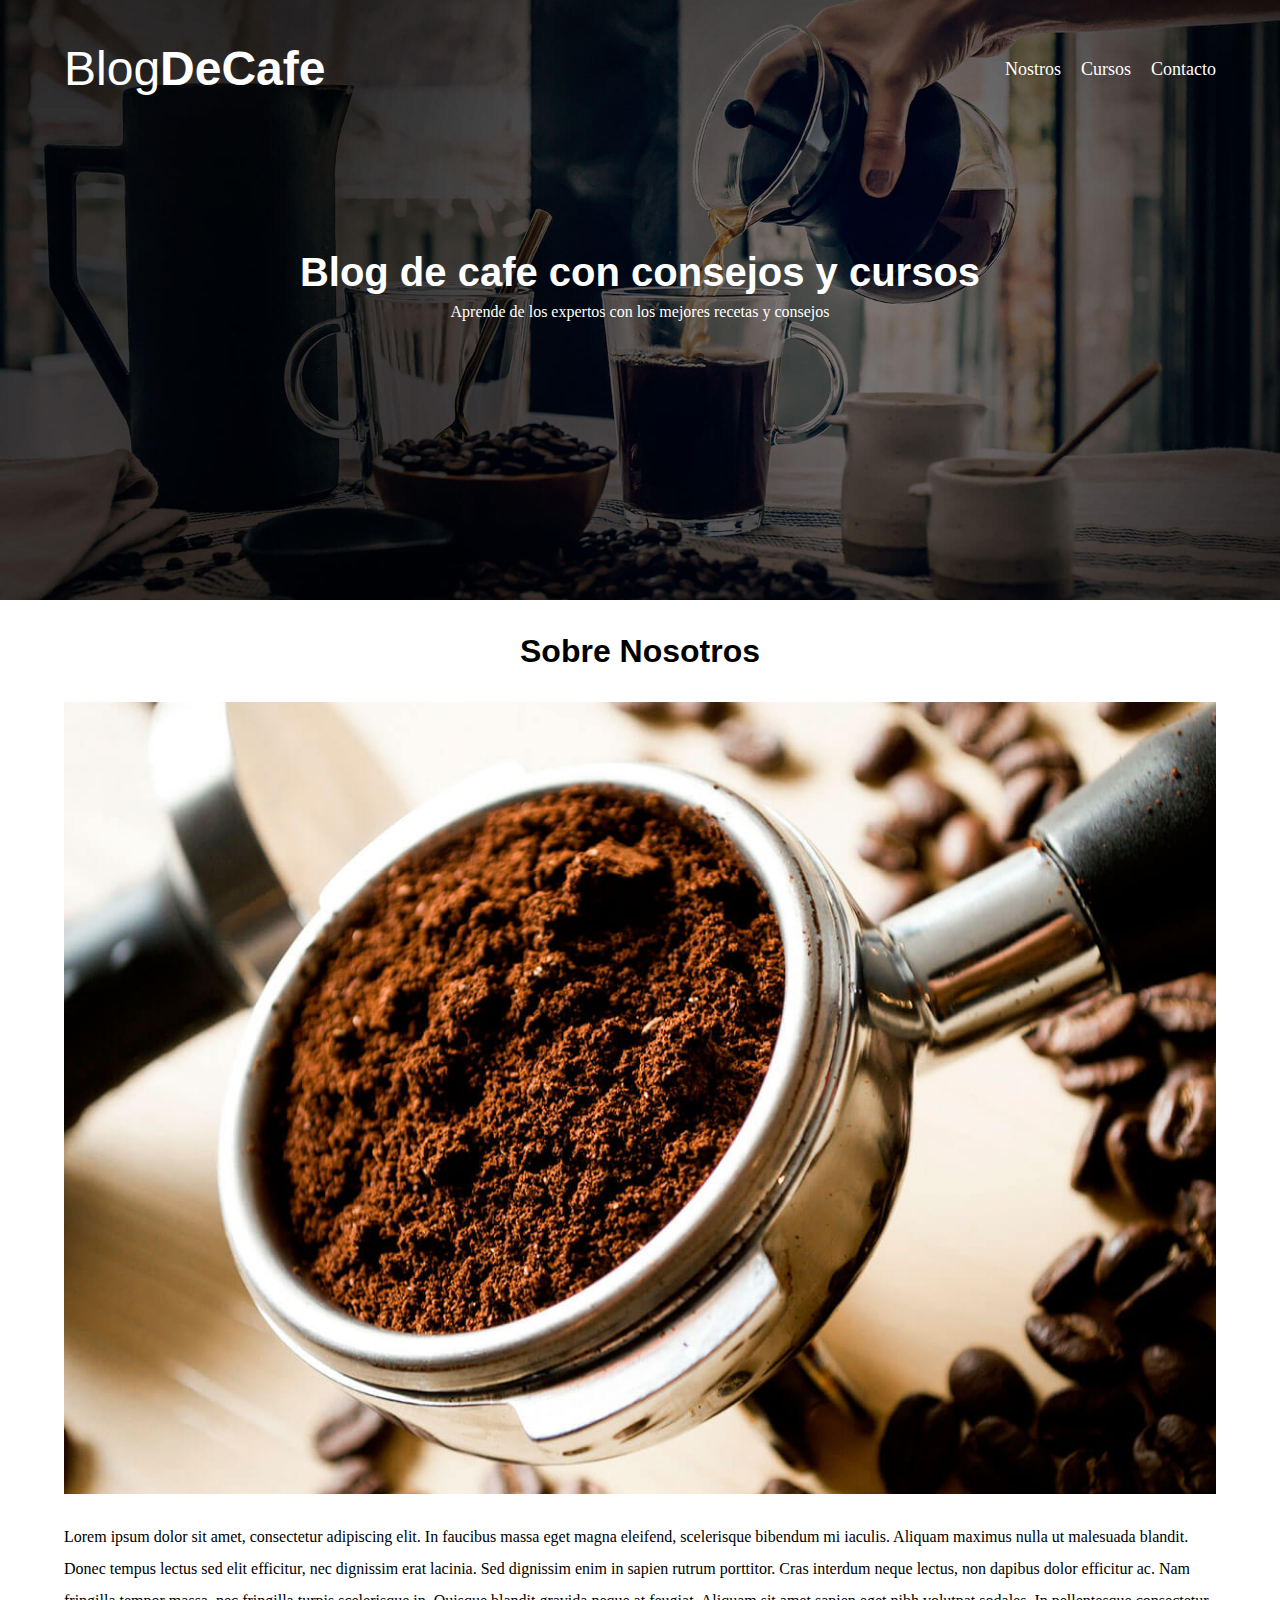
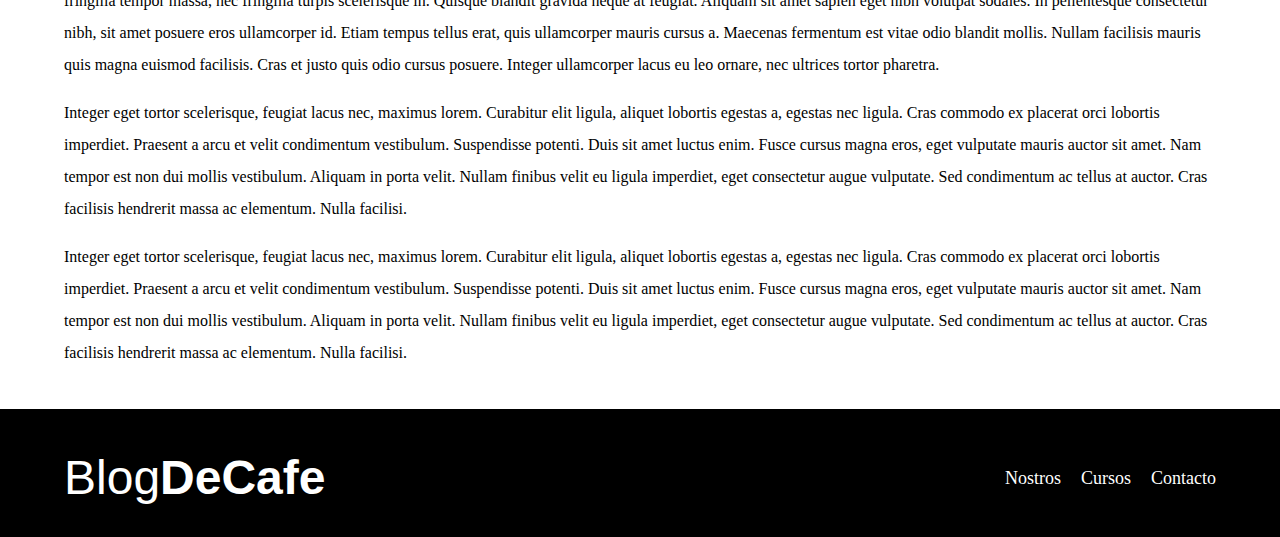
<file: blogdecafe_inicio/entrada.html>
<!DOCTYPE html>
<html lang="es">

<head>
    <meta charset="UTF-8">
    <meta http-equiv="X-UA-Compatible" content="IE=edge">
    <meta name="viewport" content="width=device-width, initial-scale=1.0">
    <link rel="stylesheet" href="css/normalize.css">
    <link
        href="https://fonts.googleapis.com/css2?family=Krub:ital,wght@1,300&family=Open+Sans&family=Staatliches&display=swap"
        rel="stylesheet">
    <link rel="stylesheet" href="css/styles.css">
    <title>Document</title>
</head>

<body>

    <header class="header">

        <div class="contenedor">
            <div class="barra">
                <a class="logo" href="index.html">
                    <h1 class="logo__nombre no-margin centrar-texto">Blog<span class="logo__blog">DeCafe</span></h1>
                </a>

                <nav class="navegacion">
                    <a href="nosotros.html" class="navegacion__enlace">Nostros</a>
                    <a href="cursos.html" class="navegacion__enlace">Cursos</a>
                    <a href="contacto.html" class="navegacion__enlace">Contacto</a>
                </nav>

            </div>
        </div>

        <div class="header__texto">
            <h2 class="no-margin">Blog de cafe con consejos y cursos</h2>
            <p class="no-margin">Aprende de los expertos con los mejores recetas y consejos</p>
        </div>
    </header>

    <main class="contenedor ">
        <h3 class="centrar-texto">Sobre Nosotros</h3>

        <img src="img/blog1.jpg" alt="imagen del blog">

        <p>
            Lorem ipsum dolor sit amet, consectetur adipiscing elit. In faucibus massa eget magna eleifend, scelerisque
            bibendum mi iaculis. Aliquam maximus nulla ut malesuada blandit. Donec tempus lectus sed elit efficitur, nec
            dignissim erat lacinia. Sed dignissim enim in sapien rutrum porttitor. Cras interdum neque lectus, non
            dapibus dolor efficitur ac. Nam fringilla tempor massa, nec fringilla turpis scelerisque in. Quisque blandit
            gravida neque at feugiat. Aliquam sit amet sapien eget nibh volutpat sodales. In pellentesque consectetur
            nibh, sit amet posuere eros ullamcorper id. Etiam tempus tellus erat, quis ullamcorper mauris cursus a.
            Maecenas fermentum est vitae odio blandit mollis. Nullam facilisis mauris quis magna euismod facilisis. Cras
            et justo quis odio cursus posuere. Integer ullamcorper lacus eu leo ornare, nec ultrices tortor pharetra.

        </p>

        <p>
            Integer eget tortor scelerisque, feugiat lacus nec, maximus lorem. Curabitur elit ligula, aliquet lobortis
            egestas a, egestas nec ligula. Cras commodo ex placerat orci lobortis imperdiet. Praesent a arcu et velit
            condimentum vestibulum. Suspendisse potenti. Duis sit amet luctus enim. Fusce cursus magna eros, eget
            vulputate mauris auctor sit amet. Nam tempor est non dui mollis vestibulum. Aliquam in porta velit. Nullam
            finibus velit eu ligula imperdiet, eget consectetur augue vulputate. Sed condimentum ac tellus at auctor.
            Cras facilisis hendrerit massa ac elementum. Nulla facilisi.
        </p>

        <p>
            Integer eget tortor scelerisque, feugiat lacus nec, maximus lorem. Curabitur elit ligula, aliquet lobortis
            egestas a, egestas nec ligula. Cras commodo ex placerat orci lobortis imperdiet. Praesent a arcu et velit
            condimentum vestibulum. Suspendisse potenti. Duis sit amet luctus enim. Fusce cursus magna eros, eget
            vulputate mauris auctor sit amet. Nam tempor est non dui mollis vestibulum. Aliquam in porta velit. Nullam
            finibus velit eu ligula imperdiet, eget consectetur augue vulputate. Sed condimentum ac tellus at auctor.
            Cras facilisis hendrerit massa ac elementum. Nulla facilisi.
        </p>

    </main>

    <footer class="footer">
        <div class="contenedor">
            <div class="barra">
                <a class="logo" href="index.html">
                    <h1 class="logo__nombre no-margin centrar-texto">Blog<span class="logo__blog">DeCafe</span></h1>
                </a>

                <nav class="navegacion">
                    <a href="nosotros.html" class="navegacion__enlace">Nostros</a>
                    <a href="cursos.html" class="navegacion__enlace">Cursos</a>
                    <a href="contacto.html" class="navegacion__enlace">Contacto</a>
                </nav>

            </div>

        </div>
    </footer>

</body>

</html>
</file>
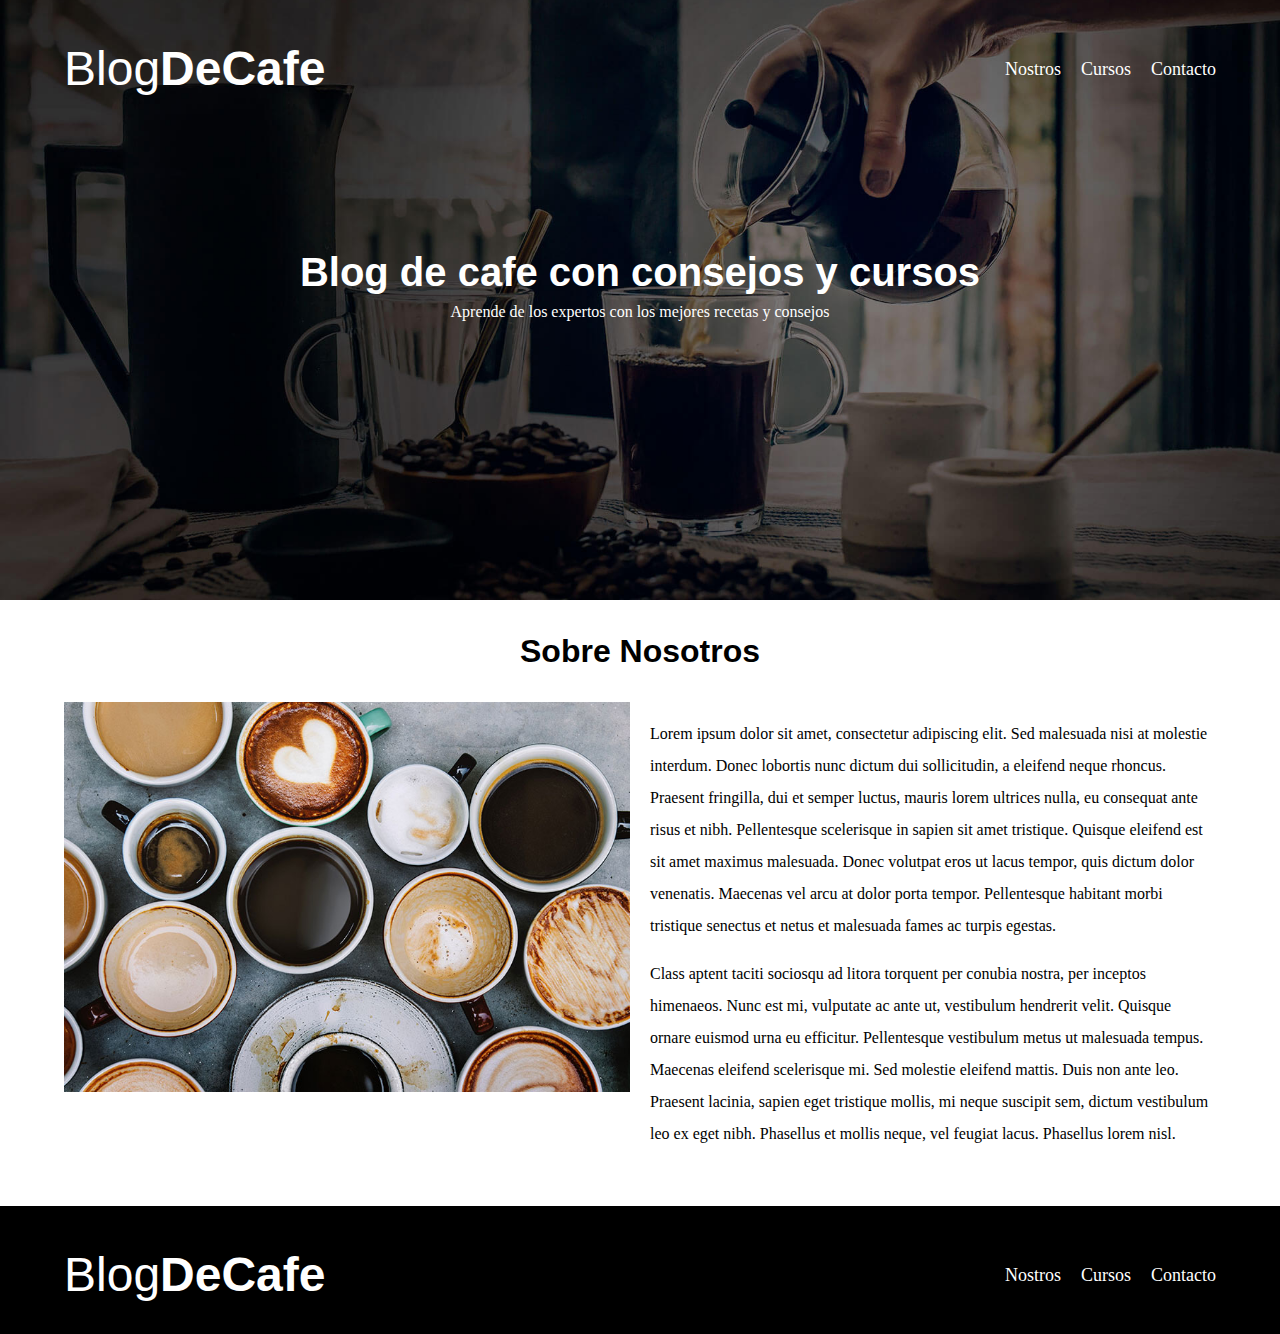
<file: blogdecafe_inicio/nosotros.html>
<!DOCTYPE html>
<html lang="es">

<head>
    <meta charset="UTF-8">
    <meta http-equiv="X-UA-Compatible" content="IE=edge">
    <meta name="viewport" content="width=device-width, initial-scale=1.0">
    <link rel="stylesheet" href="css/normalize.css">
    <link
        href="https://fonts.googleapis.com/css2?family=Krub:ital,wght@1,300&family=Open+Sans&family=Staatliches&display=swap"
        rel="stylesheet">
    <link rel="stylesheet" href="css/styles.css">
    <title>Document</title>
</head>

<body>

    <header class="header">

        <div class="contenedor">
            <div class="barra">
                <a class="logo" href="index.html">
                    <h1 class="logo__nombre no-margin centrar-texto">Blog<span class="logo__blog">DeCafe</span></h1>
                </a>

                <nav class="navegacion">
                    <a href="nosotros.html" class="navegacion__enlace">Nostros</a>
                    <a href="cursos.html" class="navegacion__enlace">Cursos</a>
                    <a href="contacto.html" class="navegacion__enlace">Contacto</a>
                </nav>

            </div>
        </div>

        <div class="header__texto">
            <h2 class="no-margin">Blog de cafe con consejos y cursos</h2>
            <p class="no-margin">Aprende de los expertos con los mejores recetas y consejos</p>
        </div>
    </header>

    <main class="contenedor ">
        <h3 class="centrar-texto">Sobre Nosotros</h3>

        <div class="sobre-nosotros">
            <div class="sobre-nosotros__imagen">
                <img src="img/nosotros.jpg" alt="imagen nosotros">
            </div>

            <div class="sobre-nosotros__texto">
                <p>
                    Lorem ipsum dolor sit amet, consectetur adipiscing elit. Sed malesuada nisi at molestie interdum.
                    Donec lobortis nunc dictum dui sollicitudin, a eleifend neque rhoncus. Praesent fringilla, dui et
                    semper luctus, mauris lorem ultrices nulla, eu consequat ante risus et nibh. Pellentesque
                    scelerisque in sapien sit amet tristique. Quisque eleifend est sit amet maximus malesuada. Donec
                    volutpat eros ut lacus tempor, quis dictum dolor venenatis. Maecenas vel arcu at dolor porta tempor.
                    Pellentesque habitant morbi tristique senectus et netus et malesuada fames ac turpis egestas.</p>

                <p> Class aptent taciti sociosqu ad litora torquent per conubia nostra, per inceptos himenaeos. Nunc est
                    mi, vulputate ac ante ut, vestibulum hendrerit velit. Quisque ornare euismod urna eu efficitur.
                    Pellentesque vestibulum metus ut malesuada tempus. Maecenas eleifend scelerisque mi. Sed molestie
                    eleifend mattis. Duis non ante leo. Praesent lacinia, sapien eget tristique mollis, mi neque
                    suscipit sem, dictum vestibulum leo ex eget nibh. Phasellus et mollis neque, vel feugiat lacus.
                    Phasellus lorem nisl.
                </p>
            </div>
        </div>

    </main>

    <footer class="footer">
        <div class="contenedor">
            <div class="barra">
                <a class="logo" href="index.html">
                    <h1 class="logo__nombre no-margin centrar-texto">Blog<span class="logo__blog">DeCafe</span></h1>
                </a>

                <nav class="navegacion">
                    <a href="nosotros.html" class="navegacion__enlace">Nostros</a>
                    <a href="cursos.html" class="navegacion__enlace">Cursos</a>
                    <a href="contacto.html" class="navegacion__enlace">Contacto</a>
                </nav>

            </div>

        </div>
    </footer>

</body>

</html>
</file>
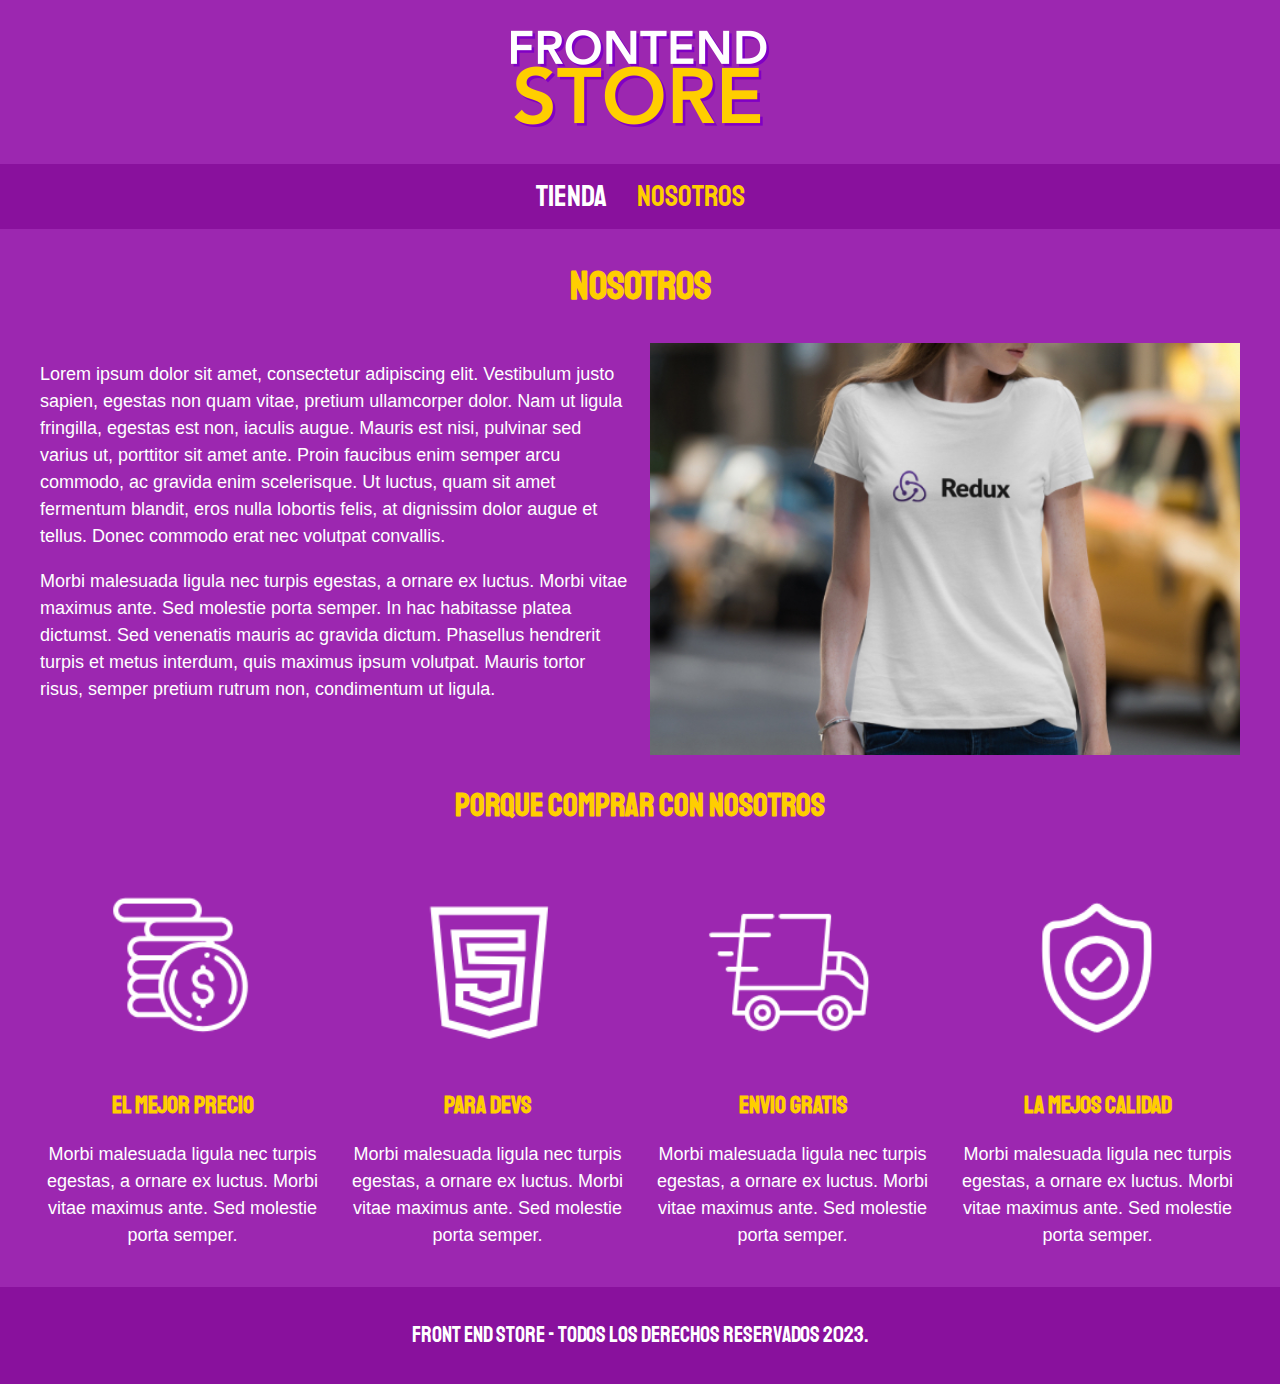
<file: FrontEndStore_inicio/HTML/Nosotros.html>
<!DOCTYPE html>
<html lang="en">

<head>
    <meta charset="UTF-8">
    <meta http-equiv="X-UA-Compatible" content="IE=edge">
    <meta name="viewport" content="width=device-width, initial-scale=1.0">
    <link rel="stylesheet" href="../css/normalize.css">
    <link href="https://fonts.googleapis.com/css2?family=Krub:ital,wght@1,300&family=Staatliches&display=swap"
        rel="stylesheet">
    <link rel="stylesheet" href="../css/styles.css">
    <title>FrontEnd Store</title>
</head>

<body>

    <header class="header">
        <a href="index.html">
            <img class="header__logo" src="../img/logo.png" alt="Logotipo">
        </a>

    </header>

    <nav class="navegacion">
        <a class="navegacion__enlace " href="index.html">Tienda</a>
        <a class="navegacion__enlace navegacion__enlace--activo" href="Nosotros.html">Nosotros</a>
    </nav>

    <main class="contenedor">
        <h1> Nosotros</h1>

        <div class="nosotros">
            <div class="nosotros__contenido">
                <p>
                    Lorem ipsum dolor sit amet, consectetur adipiscing elit. Vestibulum justo sapien, egestas non quam
                    vitae, pretium ullamcorper dolor. Nam ut ligula fringilla, egestas est non, iaculis augue. Mauris
                    est nisi, pulvinar sed varius ut, porttitor sit amet ante. Proin faucibus enim semper arcu commodo,
                    ac gravida enim scelerisque. Ut luctus, quam sit amet fermentum blandit, eros nulla lobortis felis,
                    at dignissim dolor augue et tellus. Donec commodo erat nec volutpat convallis.
                </p>

                <p>
                    Morbi malesuada ligula nec turpis egestas, a ornare ex luctus. Morbi vitae maximus ante. Sed
                    molestie porta semper. In hac habitasse platea dictumst. Sed venenatis mauris ac gravida dictum.
                    Phasellus hendrerit turpis et metus interdum, quis maximus ipsum volutpat. Mauris tortor risus,
                    semper pretium rutrum non, condimentum ut ligula.
                </p>

            </div>
            <img class="nosotros__imagen" src="../img/nosotros.jpg" alt="imagen nosotros">
        </div>
    </main>

    <section class="contenedor compras">
        <h2 class="compra__titulo">Porque Comprar con nosotros</h2>

        <div class="bloques">
            <div class="bloque">
                <img class="bloque__imagen" src="../img/icono_1.png" alt="porque compras">
                <h3 class="bloque__titulo">El Mejor Precio</h3>
                <p>
                    Morbi malesuada ligula nec turpis egestas, a ornare ex luctus. Morbi vitae maximus ante. Sed
                    molestie porta semper.
                </p>
            </div>  <!--bloque-->

            <div class="bloque">
                <img class="bloque__imagen" src="../img/icono_2.png" alt="porque compras">
                <h3 class="bloque__titulo">Para Devs</h3>
                <p>
                    Morbi malesuada ligula nec turpis egestas, a ornare ex luctus. Morbi vitae maximus ante. Sed
                    molestie porta semper.
                </p>
            </div>  <!--bloque-->

            <div class="bloque">
                <img class="bloque__imagen" src="../img/icono_3.png" alt="porque compras">
                <h3 class="bloque__titulo">Envio Gratis</h3>
                <p>
                    Morbi malesuada ligula nec turpis egestas, a ornare ex luctus. Morbi vitae maximus ante. Sed
                    molestie porta semper.
                </p>
            </div>  <!--bloque-->

            <div class="bloque">
                <img class="bloque__imagen" src="../img/icono_4.png" alt="porque compras">
                <h3 class="bloque__titulo">La Mejos Calidad</h3>
                <p>
                    Morbi malesuada ligula nec turpis egestas, a ornare ex luctus. Morbi vitae maximus ante. Sed
                    molestie porta semper.
                </p>
            </div>  <!--bloque-->
        </div> <!--bloques-->
    </section>

    <footer class="footer">
        <p class="footer_texto">Front End Store - Todos los derechos reservados 2023.</p>
    </footer>

</body>

</html>
</file>
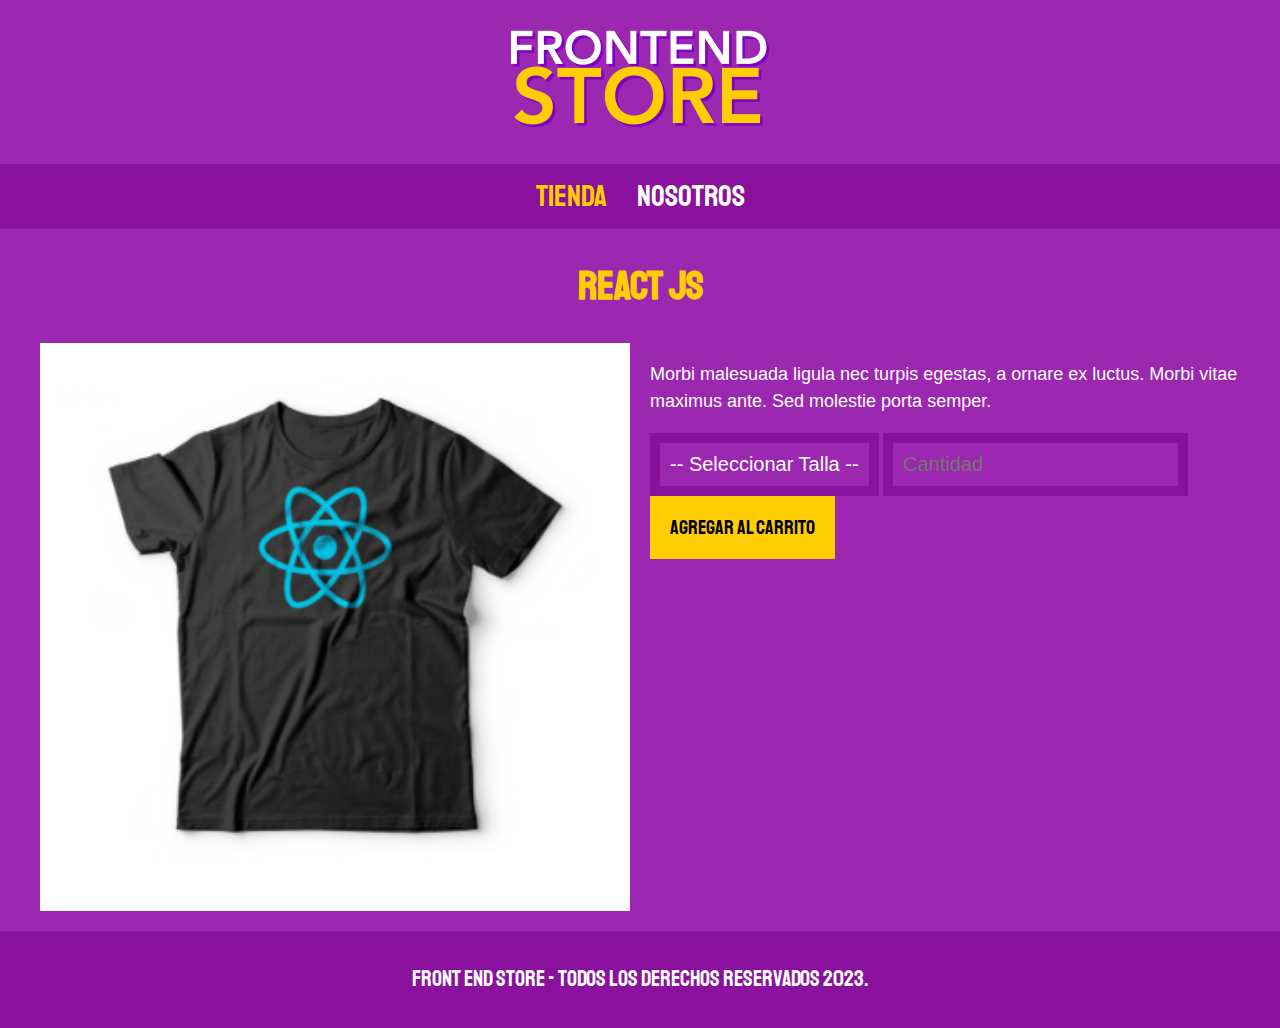
<file: FrontEndStore_inicio/HTML/productos.html>
<!DOCTYPE html>
<html lang="en">

<head>
    <meta charset="UTF-8">
    <meta http-equiv="X-UA-Compatible" content="IE=edge">
    <meta name="viewport" content="width=device-width, initial-scale=1.0">
    <link rel="stylesheet" href="../css/normalize.css">
    <link href="https://fonts.googleapis.com/css2?family=Krub:ital,wght@1,300&family=Staatliches&display=swap"
        rel="stylesheet">
    <link rel="stylesheet" href="../css/styles.css">
    <title>FrontEnd Store</title>
</head>

<body>

    <header class="header">
        <a href="index.html">
            <img class="header__logo" src="../img/logo.png" alt="Logotipo">
        </a>

    </header>

    <nav class="navegacion">
        <a class="navegacion__enlace navegacion__enlace--activo" href="index.html">Tienda</a>
        <a class="navegacion__enlace" href="Nosotros.html">Nosotros</a>
    </nav>

    <main class="contenedor">
        <h1>React JS</h1>

        <div class="camisa">
            <img class="camisa__tecto" src="../img/3.jpg" alt="Imagen Del Producto">

            <div class="camisa__contenido">
                <p>
                    Morbi malesuada ligula nec turpis egestas, a ornare ex luctus. Morbi vitae maximus ante. Sed
                    molestie porta semper.
                </p>

                <form class="Formulario">
                    <select class="formulario__campo">
                        <option disabled selected>-- Seleccionar Talla --</option>
                        <option>Chica</option>
                        <option>Media</option>
                        <Option>Grande</Option>
                    </select>

                    <input class="formulario__campo" type="number" placeholder="Cantidad" min="1">
                    <input class="formulario__submit" type="submit" value="Agregar al Carrito">

                </form>
            </div>
        </div>
    </main>

    <footer class="footer">
        <p class="footer_texto">Front End Store - Todos los derechos reservados 2023.</p>
    </footer>

</body>

</html>
</file>
<file: blogdecafe_inicio/css/styles.css>
:root {
    --fuenteHeading: 'PT Sans', sans-serif;
    --fuenteParrafo: 'Open Sans' sans-serif;

    --primario: #784d3c;
    --gris: #e1e1e1;
    --blanco: #ffffff;
    --negro: #000000;
}

html {
    box-sizing: border-box;
    font-size: 62.5%;
    /** 1 rem = 10px */
}

*,
*::before,
*::after {
    box-sizing: inherit;
}

body {
    font-family: var(--fuenteParrafo);
    font-size: 1.6rem;
    line-height: 2;
}

/* Globales */

.contenedor {
    max-width: 120rem;
    width: 90%;
    margin: 0 auto;
}

a {
    text-decoration: none;
}

h1,
h2,
h3,
h4 {
    font-family: var(--fuenteHeading);
    line-height: 1.2;
}

h1 {
    font-size: 4.8rem;
}

h2 {
    font-size: 4rem;
}

h3 {
    font-size: 3.2rem;
}

h4 {
    font-size: 2.8rem;
}

img {
    max-width: 100%;
}

/* Utilidades */

.no-margin {
    margin: 0;
}

.no-padding {
    padding: 0;
}

.centrar-texto {
    text-align: center;
}

/* Header*/

.header {
    background-image: url(../img/banner.jpg);
    height: 60rem;
    background-size: cover;
    background-repeat: no-repeat;
    background-position: center center;
}

.header__texto {
    text-align: center;
    color: var(--blanco);
    margin-top: 5rem;

}

@media (min-width: 768px) {
    .header__texto {
        margin-top: 15rem;
    }
}

.barra {
    padding-top: 4rem;
}

@media (min-width: 768px) {
    .barra {
        display: flex;
        justify-content: space-between;
        align-items: center;
    }
}

.logo {
    color: var(--blanco);
}

.logo__nombre {
    font-weight: 400;
}

.logo__blog {
    font-weight: 700;
}

@media (min-width: 768px) {
    .navegacion {
        display: flex;
        gap: 2rem;
    }
}

.navegacion__enlace {
    display: block;
    text-align: center;
    font-size: 1.8rem;
    color: var(--blanco);
}

@media (min-width: 768px) {
    .contenido-principal {
        display: grid;
        grid-template-columns: 2fr 1.3fr;
        column-gap: 4rem;
    }
}

.entrada {
    border-bottom: 1px solid var(--gris);
    margin-bottom: 2rem;
}

.entrada:last-of-type {
    border: none;
    margin-bottom: 0;
}

.boton {
    display: block;
    font-family: var(--fuenteHeading);
    color: var(--blanco);
    text-align: center;
    padding: 1rem 3rem;
    font-size: 1.8rem;
    text-transform: uppercase;
    font-weight: 700;
    margin-bottom: 2rem;
    border: none;
}

@media (min-width: 768px) {
    .boton {
        display: inline-block;
    }
}

.boton:hover {
    cursor: pointer;
}

.boton--primario {
    background-color: var(--negro);
}

.boton--secundario {
    background-color: var(--primario);
}

.curso7 {
    list-style: none;
}

.widget-curso {
    border-bottom: 1px solid var(--gris);
    margin-bottom: 2rem;
}

.widget-curso:last-of-type {
    border: none;
    margin-bottom: 0;
}

.widget-curso__label {
    font-family: var(--fuenteHeading);
    font-weight: bold;
}

.widget-curso__info {
    font-weight: normal;
}

.widget-curso__info,
.widget-curso__label {
    font-size: 2rem;
}

.footer {
    background-color: var(--negro);
    padding-bottom: 3rem;
    margin-top: 4rem;
}

/* Sobre Nosotros */
@media (min-width: 768px) {
    .sobre-nosotros {
        display: grid;
        grid-template-columns: repeat(2, 1fr);
        column-gap: 2rem;
    }
}

/* Cursos */

.curso {
    padding: 3rem 0;
    border-bottom: 1px solid var(--gris);
}

@media (min-width: 768px) {
    .curso {
        display: grid;
        grid-template-columns: 1fr 2fr;
        column-gap: 2rem;
    }
}

.curso:last-of-type {
    border: none;
}

.curso__label {
    font-family: var(--fuenteHeading);
    font-weight: bold;
}

.curso__info {
    font-weight: normal;
}

.curso__info,
.curso__label {
    font-size: 2rem;
}

/* Contacto */

.contacto-bg {
    background-image: url(../img/contacto.jpg);
    height: 40rem;
    background-size: cover;
    background-repeat: no-repeat;
}

.formulario {
    background-color: var(--blanco);
    margin: -5rem auto 0 auto;
    width: 95%;
    padding: 5rem;
}

.campo {
    display: flex;
    margin-bottom: 2rem;
}

.campo-label {
    flex: 0 0 9rem;
    text-align: right;
    padding-right: 2rem;
}

.campo-field {
    flex: 1;
    border: 1px solid var(--gris);
}

.campo-field-textarea {
    height: 20rem;
}
</file>
<file: freelancer_inicio/css/styles.css>
:root {
    --blanco: #ffffff;
    --oscuro: #212121;
    --primario: #ffc107;
    --secundario: #0091a7;
    --gris: #757575;
    --grisClaro: #dfe9f3;




}

html {
    font-size: 62.5%;
    box-sizing: border-box;
    scroll-snap-type: y mandatory;
}

.servicio, .navegacion-principal, .formulario   {
    scroll-snap-align: center;
    scroll-snap-stop: always;
}
*,
*:before,
*:after {
    box-sizing: inherit;
}

body {
    font-size: 16px;
    font-family: 'Krub', sans-serif;
    background-image: linear-gradient(to top, var(--grisClaro) 0%, var(--blanco) 100%);

}

.contenedor {
    max-width: 120rem;
    margin: 0 auto;
}

.boton {
    background-color: var(--secundario);
    color: var(--blanco);
    padding: 1rem 3rem;
    margin-top: 1rem;
    font-size: 2rem;
    text-decoration: none;
    text-transform: uppercase;
    font-weight: bold;
    border-radius: .5rem;
    width: 90%;
    text-align: center;

    border: none;
}

@media (min-width: 768px) {
    .boton {
        width: auto;
    }
}

.sombra {
    box-shadow: 0px 5px 15px 0px rgba(10, 10, 10, 0.55);
    background-color: var(--blanco);
    padding: 2rem;
    border-radius: 1rem;
}

.boton:hover {
    cursor: pointer;
}

h1 {
    font-size: 3.8rem;
}

h2 {
    font-size: 2.8rem;
}

h3 {
    font-size: 1.8rem;
}

h1,
h2,
h3 {
    text-align: center;
}


.titulo span {
    font-size: 2rem;
}

.w-100 {
    width: 100%;

}

@media (min-width: 768px) {
    .w-100 {
        width: auto;
    }
}

.flex {
    display: flex;
}

.alinear-derecha {
    justify-content: flex-end;

}

.nav-bg {
    background-color: var(--secundario);

}

.navegacion-principal {
    display: flex;
    flex-direction: column;
}

@media (min-width: 768px) {
    .navegacion-principal {
        flex-direction: row;
        justify-content: space-between;

    }

}

.navegacion-principal a {
    display: block;
    text-align: center;
    color: var(--blanco);
    text-decoration: none;
    font-size: 2rem;
    font-weight: 700;
    padding: 1rem;

}

.navegacion-principal a:hover {
    background-color: var(--primario);
    color: var(--oscuro);
}

.hero {
    background-image: url(../img/hero.jpg.jpg);
    background-repeat: no-repeat;
    background-size: cover;
    height: 450px;
    position: relative;
    margin-bottom: 2rem;

}

.contenido-hero {
    position: absolute;
    background-color: rgba(0, 0, 0, .7);
    width: 100%;
    height: 100%;

    display: flex;
    flex-direction: column;
    align-items: center;
    justify-content: center;
}

.contenido-hero h2,
.contenido-hero p {
    color: var(--blanco);

}

.contenido-hero .ubicacion {
    display: flex;
    align-items: flex-end;
}


@media (min-width: 768px) {
    .servicios {
        display: grid;
        grid-template-columns: 1fr 1fr 1fr;
        column-gap: 1rem;
    }

}

.servicio {
    display: flex;
    flex-direction: column;
    align-items: center;
}

.servicio h3 {
    color: var(--secundario);
    font-weight: normal;
}

.servicio p {
    line-height: 2;
    text-align: center;
}

.servicio .iconos {
    height: 15rem;
    width: 15rem;
    background-color: var(--primario);
    border-radius: 50%;
    display: flex;
    justify-content: space-evenly;
    align-items: center;
}

.formulario {
    background-color: var(--gris);
    width: min(60rem, 100%);
    margin: 0 auto;
    padding: 2rem;
    border-radius: 1rem;

}

.formulario fieldset {
    border: none;

}

.formulario legend {
    text-align: center;
    font-size: 1.8rem;
    text-transform: uppercase;
    font-weight: 700;
    margin-bottom: 2rem;
    color: var(--primario);

}

@media (min-width: 768px) {
    .contenedor-campos {
        display: grid;
        grid-template-columns: 50% 50%;
        grid-template-rows: auto auto 20rem;
        column-gap: 1rem;
    }
}

.campo:nth-child(3),
.campo:nth-child(4) {
    grid-column: 1/3;

}

.campo {
    margin-bottom: 1rem;

}

.campo label {
    color: var(--blanco);
    font-weight: bold;
    margin-bottom: .5rem;
    display: block;
}

.campo textarea {
    height: 20rem;
}

.input-text {
    width: 100%;
    border: none;
    padding: 1.5rem;
    border-radius: 1.5rem;
}

.footer {
    text-align: center;
}
</file>
<file: css/styles.css>
* {
    margin: 0%;
    padding: 0%;
    box-sizing: border-box;
}

ul {
    list-style: none;
}
li {
 list-style: none;
}
a {
    text-decoration:none;
}
/* Portada */

.header {
    text-align: center;
    background-color: tomato;
    padding: 15px;
}
</file>
<file: FrontEndStore_inicio/css/styles.css>
:root {
    --primario: #9c27b0;
    --primarioOscuro: #89119D;
    --secundario: #ffce00;
    --secundarioOscuro: rgb(233, 287, 2);
    --blanco: #fff;

    --fuentePrincipal: 'Staatliches', cursive;
}

html {
    box-sizing: border-box;
    font-size: 62.5%;
}

*,
*::before,
*::after {
    box-sizing: inherit;
}

/* Gloables */
body {
    background-color: var(--primario);
    font-size: 1.6rem;
    line-height: 1.5;
}

p {
    font-size: 1.8rem;
    font-family: Arial, Helvetica, sans-serif;
    color: var(--blanco);
}

a {
    text-decoration: none;
}

img {
    width: 100%;
}

.contenedor {
    max-width: 120rem;
    margin: 0 auto;
}

h1,
h2,
h3 {
    text-align: center;
    color: var(--secundario);
    font-family: var(--fuentePrincipal);
}

h1 {
    font-size: 4rem;
}

h2 {
    font-size: 3.2rem;
}

h3 {
    font-size: 2.4rem;
}

/* Header */

.header {
    display: flex;
    justify-content: center;
}

.header__logo {
    margin: 3rem 0;
}

/* Footer */
.footer {
    background-color: var(--primarioOscuro);
    padding: 1rem 0;
    margin-top: 2rem;
}

.footer_texto {
    font-family: var(--fuentePrincipal);
    text-align: center;
    font-size: 2.2rem;
}

/* navegacio */
.navegacion {
    background-color: var(--primarioOscuro);
    padding: 1rem 0;
    display: flex;
    justify-content: center;
    gap: 3rem;
}

.navegacion__enlace {
    font-family: var(--fuentePrincipal);
    color: var(--blanco);
    font-size: 3rem;
}

.navegacion__enlace--activo,
.navegacion__enlace:hover {
    color: var(--secundario);
}

/* Grid */

.grid {
    display: grid;
    grid-template-columns: repeat(2, 1fr);
    gap: 2rem;
}

@media (min-width: 768px) {
    .grid {
        grid-template-columns: repeat(3, 1fr);

    }
}

/* Productos */
.producto {
    background-color: var(--primarioOscuro);
    padding: 1rem;
}

.producto__nombre {
    font-size: 4rem;
}

.producto__precio {
    font-size: 2.8rem;
    color: var(--secundario);
}

.producto__nombre,
.producto__precio {
    font-family: var(--fuentePrincipal);
    margin: 1rem 0;
    text-align: center;
    line-height: 1.2;
}

/* Grafico */

.grafico {
    min-height: 30rem;
    background-repeat: no-repeat;
    background-size: cover;
    grid-row: 2 / 3;

}

.grafico--camisas {
    grid-column: 1 / 3;
    background-image: url(../img/grafico1.jpg);
}

.grafico--node {
    background-image: url(../img/grafico2.jpg);
    grid-row: 8 / 9;
    grid-column: 1 / 3;

}

@media (min-width: 768px) {
    .grafico--node {
        grid-row: 5 / 6;
        grid-column: 2 / 4;
    }
}

/* Nosotros */

.nosotros {
    display: grid;
    grid-template-rows: 2, auto;
}

@media (min-width: 768px) {
    .nosotros {
        grid-template-columns: repeat(2, 1fr);
        column-gap: 2rem;
    }
}

.nosotros__imagen {
    grid-row: 1 /2;
}

@media (min-width: 768px) {
    .nosotros__imagen {
        grid-column: 2 / 3;
    }
}

/* Bloques */

.bloques {
    display: grid;
    grid-template-columns: repeat(2, 1fr);
    gap: 2rem;
}

@media (min-width: 768px) {
    .bloques {
        grid-template-columns: repeat(4, 1fr);

    }
}

.bloque {
    text-align: center;
}


.bloque__titulo {
    margin: 0;
}

/* pagina del producto */


/* Pagina de Producto */

@media (min-width: 768px) {
    .camisa {
        display: grid;
        grid-template-columns: repeat(2, 1fr);
        column-gap: 2rem;
    }
}

.formulario {
display: grid;
grid-template-columns: repeat(2, 1fr);
gap: 2rem;

}

.formulario__campo {
    border-color: var(--primarioOscuro);
    border-width: 1rem;
    border-style: solid;

    background-color: transparent;
    color: var(--blanco);
    font-size: 2rem;
    font-family: Arial, Helvetica, sans-serif;
    padding: 1rem;
    appearance: none;
 }

.formulario__submit {
    background-color: var(--secundario);
    border: none;
    font-size: 2rem;
    font-family: var(--fuentePrincipal);
    padding: 2rem;
    transition: background-color .3s ease;

    grid-column: 1 / 3 ;
}

.formulario__submit:hover {
    cursor: pointer;
    background-color: var(--secundarioOscuro);
}
</file>
